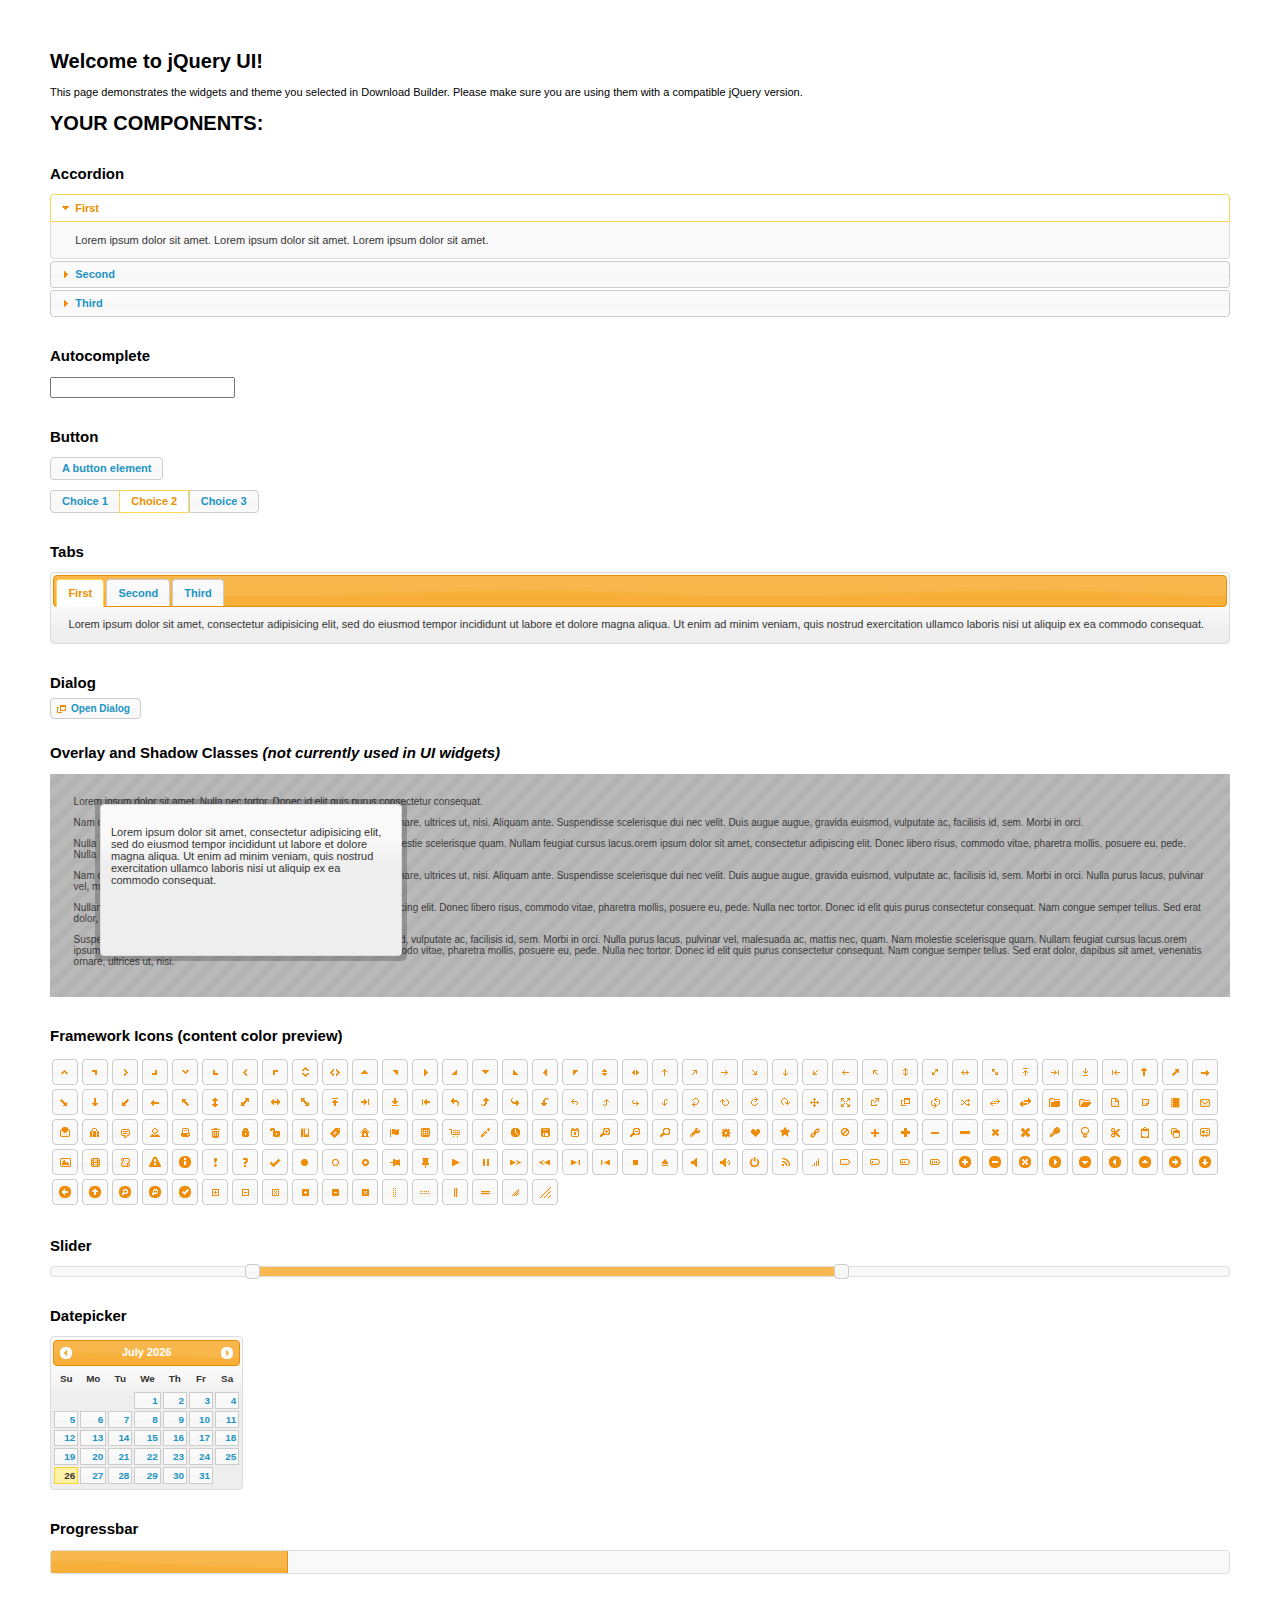
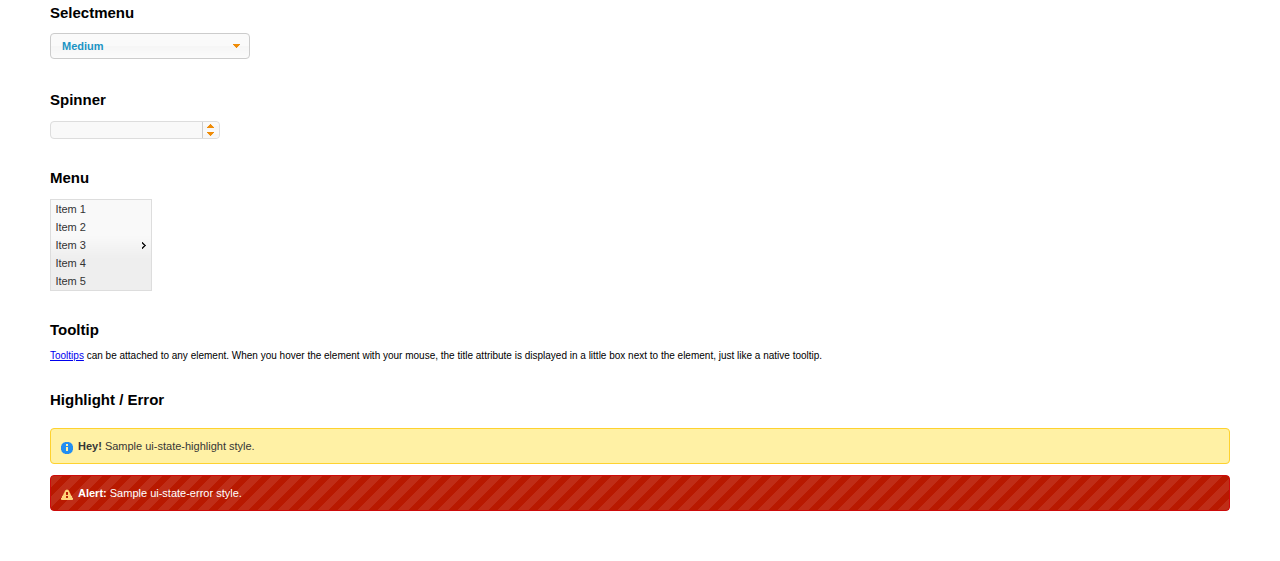
<file: Libs/jquery-ui-1.11.4/index.html>
<!doctype html>
<html lang="us">
<head>
	<meta charset="utf-8">
	<title>jQuery UI Example Page</title>
	<link href="jquery-ui.css" rel="stylesheet">
	<style>
	body{
		font: 62.5% "Trebuchet MS", sans-serif;
		margin: 50px;
	}
	.demoHeaders {
		margin-top: 2em;
	}
	#dialog-link {
		padding: .4em 1em .4em 20px;
		text-decoration: none;
		position: relative;
	}
	#dialog-link span.ui-icon {
		margin: 0 5px 0 0;
		position: absolute;
		left: .2em;
		top: 50%;
		margin-top: -8px;
	}
	#icons {
		margin: 0;
		padding: 0;
	}
	#icons li {
		margin: 2px;
		position: relative;
		padding: 4px 0;
		cursor: pointer;
		float: left;
		list-style: none;
	}
	#icons span.ui-icon {
		float: left;
		margin: 0 4px;
	}
	.fakewindowcontain .ui-widget-overlay {
		position: absolute;
	}
	select {
		width: 200px;
	}
	</style>
</head>
<body>

<h1>Welcome to jQuery UI!</h1>

<div class="ui-widget">
	<p>This page demonstrates the widgets and theme you selected in Download Builder. Please make sure you are using them with a compatible jQuery version.</p>
</div>

<h1>YOUR COMPONENTS:</h1>


<!-- Accordion -->
<h2 class="demoHeaders">Accordion</h2>
<div id="accordion">
	<h3>First</h3>
	<div>Lorem ipsum dolor sit amet. Lorem ipsum dolor sit amet. Lorem ipsum dolor sit amet.</div>
	<h3>Second</h3>
	<div>Phasellus mattis tincidunt nibh.</div>
	<h3>Third</h3>
	<div>Nam dui erat, auctor a, dignissim quis.</div>
</div>



<!-- Autocomplete -->
<h2 class="demoHeaders">Autocomplete</h2>
<div>
	<input id="autocomplete" title="type &quot;a&quot;">
</div>



<!-- Button -->
<h2 class="demoHeaders">Button</h2>
<button id="button">A button element</button>
<form style="margin-top: 1em;">
	<div id="radioset">
		<input type="radio" id="radio1" name="radio"><label for="radio1">Choice 1</label>
		<input type="radio" id="radio2" name="radio" checked="checked"><label for="radio2">Choice 2</label>
		<input type="radio" id="radio3" name="radio"><label for="radio3">Choice 3</label>
	</div>
</form>



<!-- Tabs -->
<h2 class="demoHeaders">Tabs</h2>
<div id="tabs">
	<ul>
		<li><a href="#tabs-1">First</a></li>
		<li><a href="#tabs-2">Second</a></li>
		<li><a href="#tabs-3">Third</a></li>
	</ul>
	<div id="tabs-1">Lorem ipsum dolor sit amet, consectetur adipisicing elit, sed do eiusmod tempor incididunt ut labore et dolore magna aliqua. Ut enim ad minim veniam, quis nostrud exercitation ullamco laboris nisi ut aliquip ex ea commodo consequat.</div>
	<div id="tabs-2">Phasellus mattis tincidunt nibh. Cras orci urna, blandit id, pretium vel, aliquet ornare, felis. Maecenas scelerisque sem non nisl. Fusce sed lorem in enim dictum bibendum.</div>
	<div id="tabs-3">Nam dui erat, auctor a, dignissim quis, sollicitudin eu, felis. Pellentesque nisi urna, interdum eget, sagittis et, consequat vestibulum, lacus. Mauris porttitor ullamcorper augue.</div>
</div>



<!-- Dialog NOTE: Dialog is not generated by UI in this demo so it can be visually styled in themeroller-->
<h2 class="demoHeaders">Dialog</h2>
<p><a href="#" id="dialog-link" class="ui-state-default ui-corner-all"><span class="ui-icon ui-icon-newwin"></span>Open Dialog</a></p>

<h2 class="demoHeaders">Overlay and Shadow Classes <em>(not currently used in UI widgets)</em></h2>
<div style="position: relative; width: 96%; height: 200px; padding:1% 2%; overflow:hidden;" class="fakewindowcontain">
	<p>Lorem ipsum dolor sit amet,  Nulla nec tortor. Donec id elit quis purus consectetur consequat. </p><p>Nam congue semper tellus. Sed erat dolor, dapibus sit amet, venenatis ornare, ultrices ut, nisi. Aliquam ante. Suspendisse scelerisque dui nec velit. Duis augue augue, gravida euismod, vulputate ac, facilisis id, sem. Morbi in orci. </p><p>Nulla purus lacus, pulvinar vel, malesuada ac, mattis nec, quam. Nam molestie scelerisque quam. Nullam feugiat cursus lacus.orem ipsum dolor sit amet, consectetur adipiscing elit. Donec libero risus, commodo vitae, pharetra mollis, posuere eu, pede. Nulla nec tortor. Donec id elit quis purus consectetur consequat. </p><p>Nam congue semper tellus. Sed erat dolor, dapibus sit amet, venenatis ornare, ultrices ut, nisi. Aliquam ante. Suspendisse scelerisque dui nec velit. Duis augue augue, gravida euismod, vulputate ac, facilisis id, sem. Morbi in orci. Nulla purus lacus, pulvinar vel, malesuada ac, mattis nec, quam. Nam molestie scelerisque quam. </p><p>Nullam feugiat cursus lacus.orem ipsum dolor sit amet, consectetur adipiscing elit. Donec libero risus, commodo vitae, pharetra mollis, posuere eu, pede. Nulla nec tortor. Donec id elit quis purus consectetur consequat. Nam congue semper tellus. Sed erat dolor, dapibus sit amet, venenatis ornare, ultrices ut, nisi. Aliquam ante. </p><p>Suspendisse scelerisque dui nec velit. Duis augue augue, gravida euismod, vulputate ac, facilisis id, sem. Morbi in orci. Nulla purus lacus, pulvinar vel, malesuada ac, mattis nec, quam. Nam molestie scelerisque quam. Nullam feugiat cursus lacus.orem ipsum dolor sit amet, consectetur adipiscing elit. Donec libero risus, commodo vitae, pharetra mollis, posuere eu, pede. Nulla nec tortor. Donec id elit quis purus consectetur consequat. Nam congue semper tellus. Sed erat dolor, dapibus sit amet, venenatis ornare, ultrices ut, nisi. </p>

	<!-- ui-dialog -->
	<div class="ui-overlay"><div class="ui-widget-overlay"></div><div class="ui-widget-shadow ui-corner-all" style="width: 302px; height: 152px; position: absolute; left: 50px; top: 30px;"></div></div>
	<div style="position: absolute; width: 280px; height: 130px;left: 50px; top: 30px; padding: 10px;" class="ui-widget ui-widget-content ui-corner-all">
		<div class="ui-dialog-content ui-widget-content" style="background: none; border: 0;">
			<p>Lorem ipsum dolor sit amet, consectetur adipisicing elit, sed do eiusmod tempor incididunt ut labore et dolore magna aliqua. Ut enim ad minim veniam, quis nostrud exercitation ullamco laboris nisi ut aliquip ex ea commodo consequat.</p>
		</div>
	</div>

</div>

<!-- ui-dialog -->
<div id="dialog" title="Dialog Title">
	<p>Lorem ipsum dolor sit amet, consectetur adipisicing elit, sed do eiusmod tempor incididunt ut labore et dolore magna aliqua. Ut enim ad minim veniam, quis nostrud exercitation ullamco laboris nisi ut aliquip ex ea commodo consequat.</p>
</div>



<h2 class="demoHeaders">Framework Icons (content color preview)</h2>
<ul id="icons" class="ui-widget ui-helper-clearfix">
	<li class="ui-state-default ui-corner-all" title=".ui-icon-carat-1-n"><span class="ui-icon ui-icon-carat-1-n"></span></li>
	<li class="ui-state-default ui-corner-all" title=".ui-icon-carat-1-ne"><span class="ui-icon ui-icon-carat-1-ne"></span></li>
	<li class="ui-state-default ui-corner-all" title=".ui-icon-carat-1-e"><span class="ui-icon ui-icon-carat-1-e"></span></li>
	<li class="ui-state-default ui-corner-all" title=".ui-icon-carat-1-se"><span class="ui-icon ui-icon-carat-1-se"></span></li>
	<li class="ui-state-default ui-corner-all" title=".ui-icon-carat-1-s"><span class="ui-icon ui-icon-carat-1-s"></span></li>
	<li class="ui-state-default ui-corner-all" title=".ui-icon-carat-1-sw"><span class="ui-icon ui-icon-carat-1-sw"></span></li>
	<li class="ui-state-default ui-corner-all" title=".ui-icon-carat-1-w"><span class="ui-icon ui-icon-carat-1-w"></span></li>
	<li class="ui-state-default ui-corner-all" title=".ui-icon-carat-1-nw"><span class="ui-icon ui-icon-carat-1-nw"></span></li>
	<li class="ui-state-default ui-corner-all" title=".ui-icon-carat-2-n-s"><span class="ui-icon ui-icon-carat-2-n-s"></span></li>
	<li class="ui-state-default ui-corner-all" title=".ui-icon-carat-2-e-w"><span class="ui-icon ui-icon-carat-2-e-w"></span></li>
	<li class="ui-state-default ui-corner-all" title=".ui-icon-triangle-1-n"><span class="ui-icon ui-icon-triangle-1-n"></span></li>
	<li class="ui-state-default ui-corner-all" title=".ui-icon-triangle-1-ne"><span class="ui-icon ui-icon-triangle-1-ne"></span></li>
	<li class="ui-state-default ui-corner-all" title=".ui-icon-triangle-1-e"><span class="ui-icon ui-icon-triangle-1-e"></span></li>
	<li class="ui-state-default ui-corner-all" title=".ui-icon-triangle-1-se"><span class="ui-icon ui-icon-triangle-1-se"></span></li>
	<li class="ui-state-default ui-corner-all" title=".ui-icon-triangle-1-s"><span class="ui-icon ui-icon-triangle-1-s"></span></li>
	<li class="ui-state-default ui-corner-all" title=".ui-icon-triangle-1-sw"><span class="ui-icon ui-icon-triangle-1-sw"></span></li>
	<li class="ui-state-default ui-corner-all" title=".ui-icon-triangle-1-w"><span class="ui-icon ui-icon-triangle-1-w"></span></li>
	<li class="ui-state-default ui-corner-all" title=".ui-icon-triangle-1-nw"><span class="ui-icon ui-icon-triangle-1-nw"></span></li>
	<li class="ui-state-default ui-corner-all" title=".ui-icon-triangle-2-n-s"><span class="ui-icon ui-icon-triangle-2-n-s"></span></li>
	<li class="ui-state-default ui-corner-all" title=".ui-icon-triangle-2-e-w"><span class="ui-icon ui-icon-triangle-2-e-w"></span></li>
	<li class="ui-state-default ui-corner-all" title=".ui-icon-arrow-1-n"><span class="ui-icon ui-icon-arrow-1-n"></span></li>
	<li class="ui-state-default ui-corner-all" title=".ui-icon-arrow-1-ne"><span class="ui-icon ui-icon-arrow-1-ne"></span></li>
	<li class="ui-state-default ui-corner-all" title=".ui-icon-arrow-1-e"><span class="ui-icon ui-icon-arrow-1-e"></span></li>
	<li class="ui-state-default ui-corner-all" title=".ui-icon-arrow-1-se"><span class="ui-icon ui-icon-arrow-1-se"></span></li>
	<li class="ui-state-default ui-corner-all" title=".ui-icon-arrow-1-s"><span class="ui-icon ui-icon-arrow-1-s"></span></li>
	<li class="ui-state-default ui-corner-all" title=".ui-icon-arrow-1-sw"><span class="ui-icon ui-icon-arrow-1-sw"></span></li>
	<li class="ui-state-default ui-corner-all" title=".ui-icon-arrow-1-w"><span class="ui-icon ui-icon-arrow-1-w"></span></li>
	<li class="ui-state-default ui-corner-all" title=".ui-icon-arrow-1-nw"><span class="ui-icon ui-icon-arrow-1-nw"></span></li>
	<li class="ui-state-default ui-corner-all" title=".ui-icon-arrow-2-n-s"><span class="ui-icon ui-icon-arrow-2-n-s"></span></li>
	<li class="ui-state-default ui-corner-all" title=".ui-icon-arrow-2-ne-sw"><span class="ui-icon ui-icon-arrow-2-ne-sw"></span></li>
	<li class="ui-state-default ui-corner-all" title=".ui-icon-arrow-2-e-w"><span class="ui-icon ui-icon-arrow-2-e-w"></span></li>
	<li class="ui-state-default ui-corner-all" title=".ui-icon-arrow-2-se-nw"><span class="ui-icon ui-icon-arrow-2-se-nw"></span></li>
	<li class="ui-state-default ui-corner-all" title=".ui-icon-arrowstop-1-n"><span class="ui-icon ui-icon-arrowstop-1-n"></span></li>
	<li class="ui-state-default ui-corner-all" title=".ui-icon-arrowstop-1-e"><span class="ui-icon ui-icon-arrowstop-1-e"></span></li>
	<li class="ui-state-default ui-corner-all" title=".ui-icon-arrowstop-1-s"><span class="ui-icon ui-icon-arrowstop-1-s"></span></li>
	<li class="ui-state-default ui-corner-all" title=".ui-icon-arrowstop-1-w"><span class="ui-icon ui-icon-arrowstop-1-w"></span></li>
	<li class="ui-state-default ui-corner-all" title=".ui-icon-arrowthick-1-n"><span class="ui-icon ui-icon-arrowthick-1-n"></span></li>
	<li class="ui-state-default ui-corner-all" title=".ui-icon-arrowthick-1-ne"><span class="ui-icon ui-icon-arrowthick-1-ne"></span></li>
	<li class="ui-state-default ui-corner-all" title=".ui-icon-arrowthick-1-e"><span class="ui-icon ui-icon-arrowthick-1-e"></span></li>
	<li class="ui-state-default ui-corner-all" title=".ui-icon-arrowthick-1-se"><span class="ui-icon ui-icon-arrowthick-1-se"></span></li>
	<li class="ui-state-default ui-corner-all" title=".ui-icon-arrowthick-1-s"><span class="ui-icon ui-icon-arrowthick-1-s"></span></li>
	<li class="ui-state-default ui-corner-all" title=".ui-icon-arrowthick-1-sw"><span class="ui-icon ui-icon-arrowthick-1-sw"></span></li>
	<li class="ui-state-default ui-corner-all" title=".ui-icon-arrowthick-1-w"><span class="ui-icon ui-icon-arrowthick-1-w"></span></li>
	<li class="ui-state-default ui-corner-all" title=".ui-icon-arrowthick-1-nw"><span class="ui-icon ui-icon-arrowthick-1-nw"></span></li>
	<li class="ui-state-default ui-corner-all" title=".ui-icon-arrowthick-2-n-s"><span class="ui-icon ui-icon-arrowthick-2-n-s"></span></li>
	<li class="ui-state-default ui-corner-all" title=".ui-icon-arrowthick-2-ne-sw"><span class="ui-icon ui-icon-arrowthick-2-ne-sw"></span></li>
	<li class="ui-state-default ui-corner-all" title=".ui-icon-arrowthick-2-e-w"><span class="ui-icon ui-icon-arrowthick-2-e-w"></span></li>
	<li class="ui-state-default ui-corner-all" title=".ui-icon-arrowthick-2-se-nw"><span class="ui-icon ui-icon-arrowthick-2-se-nw"></span></li>
	<li class="ui-state-default ui-corner-all" title=".ui-icon-arrowthickstop-1-n"><span class="ui-icon ui-icon-arrowthickstop-1-n"></span></li>
	<li class="ui-state-default ui-corner-all" title=".ui-icon-arrowthickstop-1-e"><span class="ui-icon ui-icon-arrowthickstop-1-e"></span></li>
	<li class="ui-state-default ui-corner-all" title=".ui-icon-arrowthickstop-1-s"><span class="ui-icon ui-icon-arrowthickstop-1-s"></span></li>
	<li class="ui-state-default ui-corner-all" title=".ui-icon-arrowthickstop-1-w"><span class="ui-icon ui-icon-arrowthickstop-1-w"></span></li>
	<li class="ui-state-default ui-corner-all" title=".ui-icon-arrowreturnthick-1-w"><span class="ui-icon ui-icon-arrowreturnthick-1-w"></span></li>
	<li class="ui-state-default ui-corner-all" title=".ui-icon-arrowreturnthick-1-n"><span class="ui-icon ui-icon-arrowreturnthick-1-n"></span></li>
	<li class="ui-state-default ui-corner-all" title=".ui-icon-arrowreturnthick-1-e"><span class="ui-icon ui-icon-arrowreturnthick-1-e"></span></li>
	<li class="ui-state-default ui-corner-all" title=".ui-icon-arrowreturnthick-1-s"><span class="ui-icon ui-icon-arrowreturnthick-1-s"></span></li>
	<li class="ui-state-default ui-corner-all" title=".ui-icon-arrowreturn-1-w"><span class="ui-icon ui-icon-arrowreturn-1-w"></span></li>
	<li class="ui-state-default ui-corner-all" title=".ui-icon-arrowreturn-1-n"><span class="ui-icon ui-icon-arrowreturn-1-n"></span></li>
	<li class="ui-state-default ui-corner-all" title=".ui-icon-arrowreturn-1-e"><span class="ui-icon ui-icon-arrowreturn-1-e"></span></li>
	<li class="ui-state-default ui-corner-all" title=".ui-icon-arrowreturn-1-s"><span class="ui-icon ui-icon-arrowreturn-1-s"></span></li>
	<li class="ui-state-default ui-corner-all" title=".ui-icon-arrowrefresh-1-w"><span class="ui-icon ui-icon-arrowrefresh-1-w"></span></li>
	<li class="ui-state-default ui-corner-all" title=".ui-icon-arrowrefresh-1-n"><span class="ui-icon ui-icon-arrowrefresh-1-n"></span></li>
	<li class="ui-state-default ui-corner-all" title=".ui-icon-arrowrefresh-1-e"><span class="ui-icon ui-icon-arrowrefresh-1-e"></span></li>
	<li class="ui-state-default ui-corner-all" title=".ui-icon-arrowrefresh-1-s"><span class="ui-icon ui-icon-arrowrefresh-1-s"></span></li>
	<li class="ui-state-default ui-corner-all" title=".ui-icon-arrow-4"><span class="ui-icon ui-icon-arrow-4"></span></li>
	<li class="ui-state-default ui-corner-all" title=".ui-icon-arrow-4-diag"><span class="ui-icon ui-icon-arrow-4-diag"></span></li>
	<li class="ui-state-default ui-corner-all" title=".ui-icon-extlink"><span class="ui-icon ui-icon-extlink"></span></li>
	<li class="ui-state-default ui-corner-all" title=".ui-icon-newwin"><span class="ui-icon ui-icon-newwin"></span></li>
	<li class="ui-state-default ui-corner-all" title=".ui-icon-refresh"><span class="ui-icon ui-icon-refresh"></span></li>
	<li class="ui-state-default ui-corner-all" title=".ui-icon-shuffle"><span class="ui-icon ui-icon-shuffle"></span></li>
	<li class="ui-state-default ui-corner-all" title=".ui-icon-transfer-e-w"><span class="ui-icon ui-icon-transfer-e-w"></span></li>
	<li class="ui-state-default ui-corner-all" title=".ui-icon-transferthick-e-w"><span class="ui-icon ui-icon-transferthick-e-w"></span></li>
	<li class="ui-state-default ui-corner-all" title=".ui-icon-folder-collapsed"><span class="ui-icon ui-icon-folder-collapsed"></span></li>
	<li class="ui-state-default ui-corner-all" title=".ui-icon-folder-open"><span class="ui-icon ui-icon-folder-open"></span></li>
	<li class="ui-state-default ui-corner-all" title=".ui-icon-document"><span class="ui-icon ui-icon-document"></span></li>
	<li class="ui-state-default ui-corner-all" title=".ui-icon-document-b"><span class="ui-icon ui-icon-document-b"></span></li>
	<li class="ui-state-default ui-corner-all" title=".ui-icon-note"><span class="ui-icon ui-icon-note"></span></li>
	<li class="ui-state-default ui-corner-all" title=".ui-icon-mail-closed"><span class="ui-icon ui-icon-mail-closed"></span></li>
	<li class="ui-state-default ui-corner-all" title=".ui-icon-mail-open"><span class="ui-icon ui-icon-mail-open"></span></li>
	<li class="ui-state-default ui-corner-all" title=".ui-icon-suitcase"><span class="ui-icon ui-icon-suitcase"></span></li>
	<li class="ui-state-default ui-corner-all" title=".ui-icon-comment"><span class="ui-icon ui-icon-comment"></span></li>
	<li class="ui-state-default ui-corner-all" title=".ui-icon-person"><span class="ui-icon ui-icon-person"></span></li>
	<li class="ui-state-default ui-corner-all" title=".ui-icon-print"><span class="ui-icon ui-icon-print"></span></li>
	<li class="ui-state-default ui-corner-all" title=".ui-icon-trash"><span class="ui-icon ui-icon-trash"></span></li>
	<li class="ui-state-default ui-corner-all" title=".ui-icon-locked"><span class="ui-icon ui-icon-locked"></span></li>
	<li class="ui-state-default ui-corner-all" title=".ui-icon-unlocked"><span class="ui-icon ui-icon-unlocked"></span></li>
	<li class="ui-state-default ui-corner-all" title=".ui-icon-bookmark"><span class="ui-icon ui-icon-bookmark"></span></li>
	<li class="ui-state-default ui-corner-all" title=".ui-icon-tag"><span class="ui-icon ui-icon-tag"></span></li>
	<li class="ui-state-default ui-corner-all" title=".ui-icon-home"><span class="ui-icon ui-icon-home"></span></li>
	<li class="ui-state-default ui-corner-all" title=".ui-icon-flag"><span class="ui-icon ui-icon-flag"></span></li>
	<li class="ui-state-default ui-corner-all" title=".ui-icon-calculator"><span class="ui-icon ui-icon-calculator"></span></li>
	<li class="ui-state-default ui-corner-all" title=".ui-icon-cart"><span class="ui-icon ui-icon-cart"></span></li>
	<li class="ui-state-default ui-corner-all" title=".ui-icon-pencil"><span class="ui-icon ui-icon-pencil"></span></li>
	<li class="ui-state-default ui-corner-all" title=".ui-icon-clock"><span class="ui-icon ui-icon-clock"></span></li>
	<li class="ui-state-default ui-corner-all" title=".ui-icon-disk"><span class="ui-icon ui-icon-disk"></span></li>
	<li class="ui-state-default ui-corner-all" title=".ui-icon-calendar"><span class="ui-icon ui-icon-calendar"></span></li>
	<li class="ui-state-default ui-corner-all" title=".ui-icon-zoomin"><span class="ui-icon ui-icon-zoomin"></span></li>
	<li class="ui-state-default ui-corner-all" title=".ui-icon-zoomout"><span class="ui-icon ui-icon-zoomout"></span></li>
	<li class="ui-state-default ui-corner-all" title=".ui-icon-search"><span class="ui-icon ui-icon-search"></span></li>
	<li class="ui-state-default ui-corner-all" title=".ui-icon-wrench"><span class="ui-icon ui-icon-wrench"></span></li>
	<li class="ui-state-default ui-corner-all" title=".ui-icon-gear"><span class="ui-icon ui-icon-gear"></span></li>
	<li class="ui-state-default ui-corner-all" title=".ui-icon-heart"><span class="ui-icon ui-icon-heart"></span></li>
	<li class="ui-state-default ui-corner-all" title=".ui-icon-star"><span class="ui-icon ui-icon-star"></span></li>
	<li class="ui-state-default ui-corner-all" title=".ui-icon-link"><span class="ui-icon ui-icon-link"></span></li>
	<li class="ui-state-default ui-corner-all" title=".ui-icon-cancel"><span class="ui-icon ui-icon-cancel"></span></li>
	<li class="ui-state-default ui-corner-all" title=".ui-icon-plus"><span class="ui-icon ui-icon-plus"></span></li>
	<li class="ui-state-default ui-corner-all" title=".ui-icon-plusthick"><span class="ui-icon ui-icon-plusthick"></span></li>
	<li class="ui-state-default ui-corner-all" title=".ui-icon-minus"><span class="ui-icon ui-icon-minus"></span></li>
	<li class="ui-state-default ui-corner-all" title=".ui-icon-minusthick"><span class="ui-icon ui-icon-minusthick"></span></li>
	<li class="ui-state-default ui-corner-all" title=".ui-icon-close"><span class="ui-icon ui-icon-close"></span></li>
	<li class="ui-state-default ui-corner-all" title=".ui-icon-closethick"><span class="ui-icon ui-icon-closethick"></span></li>
	<li class="ui-state-default ui-corner-all" title=".ui-icon-key"><span class="ui-icon ui-icon-key"></span></li>
	<li class="ui-state-default ui-corner-all" title=".ui-icon-lightbulb"><span class="ui-icon ui-icon-lightbulb"></span></li>
	<li class="ui-state-default ui-corner-all" title=".ui-icon-scissors"><span class="ui-icon ui-icon-scissors"></span></li>
	<li class="ui-state-default ui-corner-all" title=".ui-icon-clipboard"><span class="ui-icon ui-icon-clipboard"></span></li>
	<li class="ui-state-default ui-corner-all" title=".ui-icon-copy"><span class="ui-icon ui-icon-copy"></span></li>
	<li class="ui-state-default ui-corner-all" title=".ui-icon-contact"><span class="ui-icon ui-icon-contact"></span></li>
	<li class="ui-state-default ui-corner-all" title=".ui-icon-image"><span class="ui-icon ui-icon-image"></span></li>
	<li class="ui-state-default ui-corner-all" title=".ui-icon-video"><span class="ui-icon ui-icon-video"></span></li>
	<li class="ui-state-default ui-corner-all" title=".ui-icon-script"><span class="ui-icon ui-icon-script"></span></li>
	<li class="ui-state-default ui-corner-all" title=".ui-icon-alert"><span class="ui-icon ui-icon-alert"></span></li>
	<li class="ui-state-default ui-corner-all" title=".ui-icon-info"><span class="ui-icon ui-icon-info"></span></li>
	<li class="ui-state-default ui-corner-all" title=".ui-icon-notice"><span class="ui-icon ui-icon-notice"></span></li>
	<li class="ui-state-default ui-corner-all" title=".ui-icon-help"><span class="ui-icon ui-icon-help"></span></li>
	<li class="ui-state-default ui-corner-all" title=".ui-icon-check"><span class="ui-icon ui-icon-check"></span></li>
	<li class="ui-state-default ui-corner-all" title=".ui-icon-bullet"><span class="ui-icon ui-icon-bullet"></span></li>
	<li class="ui-state-default ui-corner-all" title=".ui-icon-radio-off"><span class="ui-icon ui-icon-radio-off"></span></li>
	<li class="ui-state-default ui-corner-all" title=".ui-icon-radio-on"><span class="ui-icon ui-icon-radio-on"></span></li>
	<li class="ui-state-default ui-corner-all" title=".ui-icon-pin-w"><span class="ui-icon ui-icon-pin-w"></span></li>
	<li class="ui-state-default ui-corner-all" title=".ui-icon-pin-s"><span class="ui-icon ui-icon-pin-s"></span></li>
	<li class="ui-state-default ui-corner-all" title=".ui-icon-play"><span class="ui-icon ui-icon-play"></span></li>
	<li class="ui-state-default ui-corner-all" title=".ui-icon-pause"><span class="ui-icon ui-icon-pause"></span></li>
	<li class="ui-state-default ui-corner-all" title=".ui-icon-seek-next"><span class="ui-icon ui-icon-seek-next"></span></li>
	<li class="ui-state-default ui-corner-all" title=".ui-icon-seek-prev"><span class="ui-icon ui-icon-seek-prev"></span></li>
	<li class="ui-state-default ui-corner-all" title=".ui-icon-seek-end"><span class="ui-icon ui-icon-seek-end"></span></li>
	<li class="ui-state-default ui-corner-all" title=".ui-icon-seek-first"><span class="ui-icon ui-icon-seek-first"></span></li>
	<li class="ui-state-default ui-corner-all" title=".ui-icon-stop"><span class="ui-icon ui-icon-stop"></span></li>
	<li class="ui-state-default ui-corner-all" title=".ui-icon-eject"><span class="ui-icon ui-icon-eject"></span></li>
	<li class="ui-state-default ui-corner-all" title=".ui-icon-volume-off"><span class="ui-icon ui-icon-volume-off"></span></li>
	<li class="ui-state-default ui-corner-all" title=".ui-icon-volume-on"><span class="ui-icon ui-icon-volume-on"></span></li>
	<li class="ui-state-default ui-corner-all" title=".ui-icon-power"><span class="ui-icon ui-icon-power"></span></li>
	<li class="ui-state-default ui-corner-all" title=".ui-icon-signal-diag"><span class="ui-icon ui-icon-signal-diag"></span></li>
	<li class="ui-state-default ui-corner-all" title=".ui-icon-signal"><span class="ui-icon ui-icon-signal"></span></li>
	<li class="ui-state-default ui-corner-all" title=".ui-icon-battery-0"><span class="ui-icon ui-icon-battery-0"></span></li>
	<li class="ui-state-default ui-corner-all" title=".ui-icon-battery-1"><span class="ui-icon ui-icon-battery-1"></span></li>
	<li class="ui-state-default ui-corner-all" title=".ui-icon-battery-2"><span class="ui-icon ui-icon-battery-2"></span></li>
	<li class="ui-state-default ui-corner-all" title=".ui-icon-battery-3"><span class="ui-icon ui-icon-battery-3"></span></li>
	<li class="ui-state-default ui-corner-all" title=".ui-icon-circle-plus"><span class="ui-icon ui-icon-circle-plus"></span></li>
	<li class="ui-state-default ui-corner-all" title=".ui-icon-circle-minus"><span class="ui-icon ui-icon-circle-minus"></span></li>
	<li class="ui-state-default ui-corner-all" title=".ui-icon-circle-close"><span class="ui-icon ui-icon-circle-close"></span></li>
	<li class="ui-state-default ui-corner-all" title=".ui-icon-circle-triangle-e"><span class="ui-icon ui-icon-circle-triangle-e"></span></li>
	<li class="ui-state-default ui-corner-all" title=".ui-icon-circle-triangle-s"><span class="ui-icon ui-icon-circle-triangle-s"></span></li>
	<li class="ui-state-default ui-corner-all" title=".ui-icon-circle-triangle-w"><span class="ui-icon ui-icon-circle-triangle-w"></span></li>
	<li class="ui-state-default ui-corner-all" title=".ui-icon-circle-triangle-n"><span class="ui-icon ui-icon-circle-triangle-n"></span></li>
	<li class="ui-state-default ui-corner-all" title=".ui-icon-circle-arrow-e"><span class="ui-icon ui-icon-circle-arrow-e"></span></li>
	<li class="ui-state-default ui-corner-all" title=".ui-icon-circle-arrow-s"><span class="ui-icon ui-icon-circle-arrow-s"></span></li>
	<li class="ui-state-default ui-corner-all" title=".ui-icon-circle-arrow-w"><span class="ui-icon ui-icon-circle-arrow-w"></span></li>
	<li class="ui-state-default ui-corner-all" title=".ui-icon-circle-arrow-n"><span class="ui-icon ui-icon-circle-arrow-n"></span></li>
	<li class="ui-state-default ui-corner-all" title=".ui-icon-circle-zoomin"><span class="ui-icon ui-icon-circle-zoomin"></span></li>
	<li class="ui-state-default ui-corner-all" title=".ui-icon-circle-zoomout"><span class="ui-icon ui-icon-circle-zoomout"></span></li>
	<li class="ui-state-default ui-corner-all" title=".ui-icon-circle-check"><span class="ui-icon ui-icon-circle-check"></span></li>
	<li class="ui-state-default ui-corner-all" title=".ui-icon-circlesmall-plus"><span class="ui-icon ui-icon-circlesmall-plus"></span></li>
	<li class="ui-state-default ui-corner-all" title=".ui-icon-circlesmall-minus"><span class="ui-icon ui-icon-circlesmall-minus"></span></li>
	<li class="ui-state-default ui-corner-all" title=".ui-icon-circlesmall-close"><span class="ui-icon ui-icon-circlesmall-close"></span></li>
	<li class="ui-state-default ui-corner-all" title=".ui-icon-squaresmall-plus"><span class="ui-icon ui-icon-squaresmall-plus"></span></li>
	<li class="ui-state-default ui-corner-all" title=".ui-icon-squaresmall-minus"><span class="ui-icon ui-icon-squaresmall-minus"></span></li>
	<li class="ui-state-default ui-corner-all" title=".ui-icon-squaresmall-close"><span class="ui-icon ui-icon-squaresmall-close"></span></li>
	<li class="ui-state-default ui-corner-all" title=".ui-icon-grip-dotted-vertical"><span class="ui-icon ui-icon-grip-dotted-vertical"></span></li>
	<li class="ui-state-default ui-corner-all" title=".ui-icon-grip-dotted-horizontal"><span class="ui-icon ui-icon-grip-dotted-horizontal"></span></li>
	<li class="ui-state-default ui-corner-all" title=".ui-icon-grip-solid-vertical"><span class="ui-icon ui-icon-grip-solid-vertical"></span></li>
	<li class="ui-state-default ui-corner-all" title=".ui-icon-grip-solid-horizontal"><span class="ui-icon ui-icon-grip-solid-horizontal"></span></li>
	<li class="ui-state-default ui-corner-all" title=".ui-icon-gripsmall-diagonal-se"><span class="ui-icon ui-icon-gripsmall-diagonal-se"></span></li>
	<li class="ui-state-default ui-corner-all" title=".ui-icon-grip-diagonal-se"><span class="ui-icon ui-icon-grip-diagonal-se"></span></li>
</ul>


<!-- Slider -->
<h2 class="demoHeaders">Slider</h2>
<div id="slider"></div>



<!-- Datepicker -->
<h2 class="demoHeaders">Datepicker</h2>
<div id="datepicker"></div>



<!-- Progressbar -->
<h2 class="demoHeaders">Progressbar</h2>
<div id="progressbar"></div>



<!-- Progressbar -->
<h2 class="demoHeaders">Selectmenu</h2>
<select id="selectmenu">
	<option>Slower</option>
	<option>Slow</option>
	<option selected="selected">Medium</option>
	<option>Fast</option>
	<option>Faster</option>
</select>



<!-- Spinner -->
<h2 class="demoHeaders">Spinner</h2>
<input id="spinner">



<!-- Menu -->
<h2 class="demoHeaders">Menu</h2>
<ul style="width:100px;" id="menu">
	<li>Item 1</li>
	<li>Item 2</li>
	<li>Item 3
		<ul>
			<li>Item 3-1</li>
			<li>Item 3-2</li>
			<li>Item 3-3</li>
			<li>Item 3-4</li>
			<li>Item 3-5</li>
		</ul>
	</li>
	<li>Item 4</li>
	<li>Item 5</li>
</ul>



<!-- Tooltip -->
<h2 class="demoHeaders">Tooltip</h2>
<p id="tooltip">
	<a href="#" title="That&apos;s what this widget is">Tooltips</a> can be attached to any element. When you hover
the element with your mouse, the title attribute is displayed in a little box next to the element, just like a native tooltip.
</p>


<!-- Highlight / Error -->
<h2 class="demoHeaders">Highlight / Error</h2>
<div class="ui-widget">
	<div class="ui-state-highlight ui-corner-all" style="margin-top: 20px; padding: 0 .7em;">
		<p><span class="ui-icon ui-icon-info" style="float: left; margin-right: .3em;"></span>
		<strong>Hey!</strong> Sample ui-state-highlight style.</p>
	</div>
</div>
<br>
<div class="ui-widget">
	<div class="ui-state-error ui-corner-all" style="padding: 0 .7em;">
		<p><span class="ui-icon ui-icon-alert" style="float: left; margin-right: .3em;"></span>
		<strong>Alert:</strong> Sample ui-state-error style.</p>
	</div>
</div>

<script src="external/jquery/jquery.js"></script>
<script src="jquery-ui.js"></script>
<script>

$( "#accordion" ).accordion();



var availableTags = [
	"ActionScript",
	"AppleScript",
	"Asp",
	"BASIC",
	"C",
	"C++",
	"Clojure",
	"COBOL",
	"ColdFusion",
	"Erlang",
	"Fortran",
	"Groovy",
	"Haskell",
	"Java",
	"JavaScript",
	"Lisp",
	"Perl",
	"PHP",
	"Python",
	"Ruby",
	"Scala",
	"Scheme"
];
$( "#autocomplete" ).autocomplete({
	source: availableTags
});



$( "#button" ).button();
$( "#radioset" ).buttonset();



$( "#tabs" ).tabs();



$( "#dialog" ).dialog({
	autoOpen: false,
	width: 400,
	buttons: [
		{
			text: "Ok",
			click: function() {
				$( this ).dialog( "close" );
			}
		},
		{
			text: "Cancel",
			click: function() {
				$( this ).dialog( "close" );
			}
		}
	]
});

// Link to open the dialog
$( "#dialog-link" ).click(function( event ) {
	$( "#dialog" ).dialog( "open" );
	event.preventDefault();
});



$( "#datepicker" ).datepicker({
	inline: true
});



$( "#slider" ).slider({
	range: true,
	values: [ 17, 67 ]
});



$( "#progressbar" ).progressbar({
	value: 20
});



$( "#spinner" ).spinner();



$( "#menu" ).menu();



$( "#tooltip" ).tooltip();



$( "#selectmenu" ).selectmenu();


// Hover states on the static widgets
$( "#dialog-link, #icons li" ).hover(
	function() {
		$( this ).addClass( "ui-state-hover" );
	},
	function() {
		$( this ).removeClass( "ui-state-hover" );
	}
);
</script>
</body>
</html>
</file>
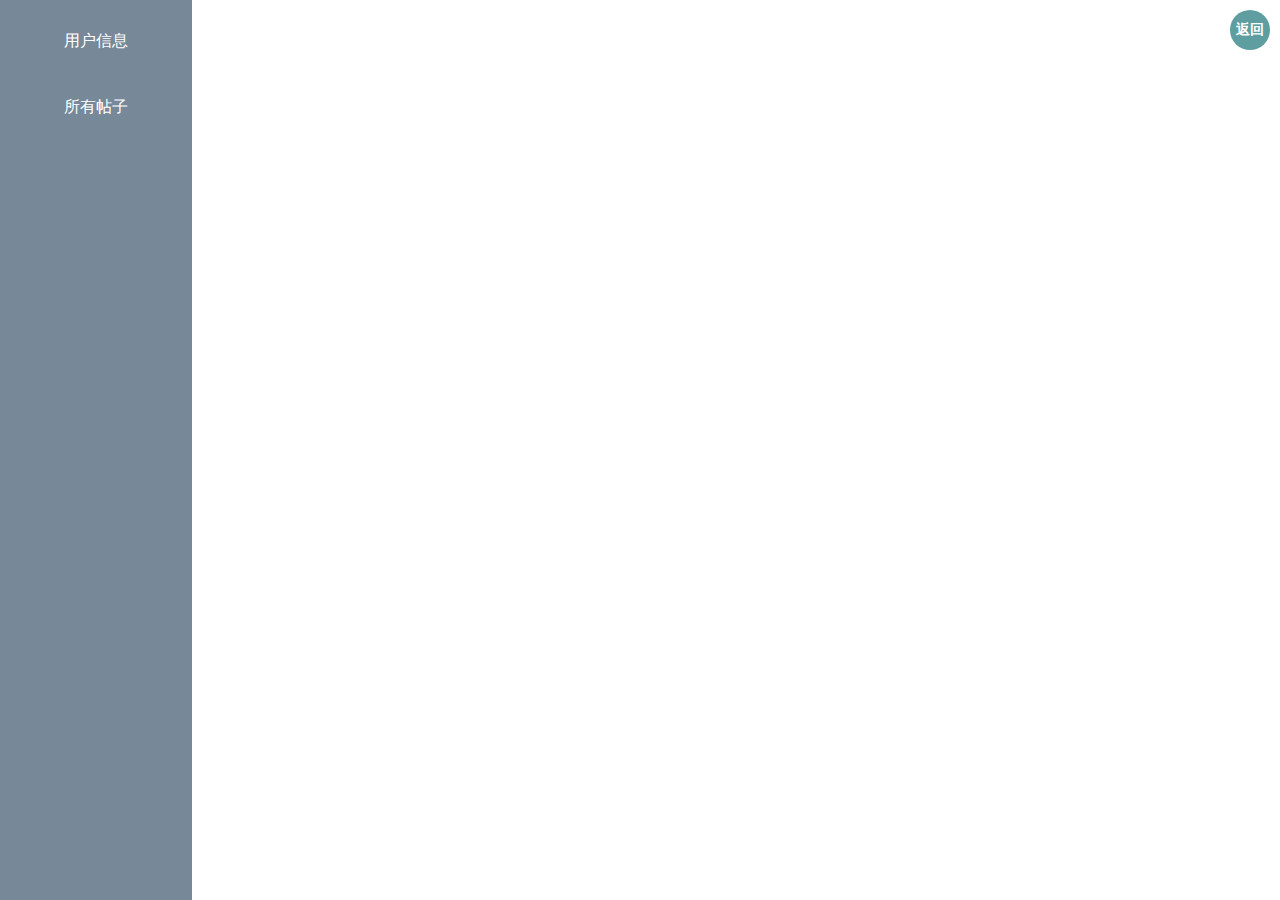
<file: charge.htm>
﻿<!DOCTYPE html>
<html>
<head>
    <meta name="viewport" content="width=device-width, initial-scale=1.0, maximum-scale=1.0, user-scalable=0" />
    <meta http-equiv="Content-Type" content="text/html; charset=utf-8" />
    <meta http-equiv="X-UA-Compatible" content="IE=Edge,chrome=1" />
    <link rel="shortcut icon" href="#" />
    <!--<link rel="stylesheet" href="Libs/bootstrap/bootstrap.min.css" type="text/css" />-->
    <script src="Libs/jquery-1.11.2.min.js" type="text/javascript"></script>
    <title>管理员界面</title>
    <style type="text/css">
        #cha_title {
            position: absolute;
            top: 0;
            left: 0;
            width: 15%;
            height: 100%;
            background-color: #778899;
            color: white;
            font-size: 16px;
        }
            #cha_title p {
                width: 100%;
                height: 50px;
                text-align: center;
                line-height: 50px;
            }
                #cha_title p:hover {
                    background-color: #ADD8E6;
                }
        #cha_return {
            position: absolute;
            width: 40px;
            height: 40px;
            top: 10px;
            right: 10px;
            border-radius: 20px;
            color: white;
            font-size: 14px;
            text-align: center;
            line-height: 40px;
            background-color: #5F9EA0;
        }
            #cha_return:hover {
                background-color: #3C7B6E;
            }
        #chargeall {
            position: absolute;
            top: 10%;
            right: 0;
            width: 83%;
            height: 90%;
            padding-left: 1%;
            padding-right: 1%;
        }

        .cha_table th {
            line-height: 30px;
            font-size: 16px;
            border-bottom: 1px solid grey;
            border-top: 1px solid grey;
            text-align: center;
        }
        .cha_table td {
            line-height: 30px;
            font-size: 14px;
            border-bottom: 1px solid lightgrey;
        }

        /*以下是一些重复的东西*/
        #zhezhao {
            position: absolute;
            background-color: black;
            border-radius: 10px;
            opacity: 0.3;
            width: 100%;
            height: 100%;
            top: 0;
            left: 0;
            z-index: 10;
        }
        #detail {
            font-size: 14px;
            position: absolute;
            width: 50%;
            height: 50%;
            top: 25%;
            left: 25%;
            border-radius: 5px;
            background-color: white;
            border: 1.5px solid black;
            padding-left: 10px;
            padding-right: 10px;
            box-shadow: 0 0 10px rgba(0,0,0,0.25);
        }
        #detail_close {
            text-decoration: none;
            position: absolute;
            top: 2px;
            right: 12px;
            cursor: pointer;
        }
            #detail_close:after {
                content: "✖";
            }
        #detail_hr hr {
            border: double;
        }
        #detail_reply_hr hr {
            border: 0.5px dotted grey;
        }
        .ftbutton {
            position: absolute;
            font-size: 16px;
            text-align: center;
            color: white;
            background-color: grey;
            border-radius: 3px;
            padding: 5px;
        }
            .ftbutton:hover {
                background-color: #333333;
            }
        .delete {
            position: absolute;
            font-size: 16px;
            padding: 0px;
            background-color: #fcfcfc;
            border: 1.5px solid black;
            border-radius: 3px;
            width: 70%;
            height: 30%;
            left: 15%;
            top: 35%;
            z-index: 15;
        }
        #deletetext3 {
            margin-top: 40px;
            margin-left: 70px;
        }
        #delete_success3 {
            width: 100px;
            left: 70px;
            bottom: 40px;
        }
        #delete_failure3 {
            width: 100px;
            right: 70px;
            bottom: 40px;
        }
    </style>
    <script type="text/javascript">
        function cha_init() {
            tousers();
        }
        function ToReturn() {
            location.href = "luntan.htm";
        }
        function tousers() {
            document.getElementById("users").style.display = "";
            document.getElementById("luntans").style.display = "none";
            //document.getElementById("replies").style.display = "none";
            refresh_users();
        }
        function toluntans() {
            document.getElementById("users").style.display = "none";
            document.getElementById("luntans").style.display = "";
            //document.getElementById("replies").style.display = "none";
            refresh_luntans();
        }
        function toreplies() {
            document.getElementById("users").style.display = "none";
            document.getElementById("luntans").style.display = "none";
            document.getElementById("replies").style.display = "";
            refresh_replies();
        }
        var userResInfoArray = new Array();
        var luntanResInfoArray = new Array();
        var replyResInfoArray = new Array();
        var showReplyInfo = new Array();
        function refresh_users() {
            allUserArray();
            $("table").remove(".cha_table");//去掉原来论坛内容
            var text = '<table class="cha_table" style="width:100%;"><tr>'
                + '<th style="width:20%;">昵称</th>'
                + '<th style="width:10%;">性别</th>'
                + '<th style="width:20%;">手机号</th>'
                + '<th style="width:20%;">注册时间</th>'
                + '<th style="width:10%;">身份</th>'
                + '<th style="width:10%;"></th>'
                + '<th style="width:10%;"></th></tr > ';
            for (var i = userResInfoArray.length - 1; i >= 0; i--) {
                text = text + '<tr><td style="width:20%;">' + userResInfoArray[i].Name + '</td>'
                    + '<td style="width:10%;">' + userResInfoArray[i].Gender + '</td>'
                    + '<td style="width:20%;">' + userResInfoArray[i].PhoneNumber + '</td>'
                    + '<td style="width:20%;">' + userResInfoArray[i].Time + '</td>'
                    + '<td style="width:10%;">' + userResInfoArray[i].Identity + '</td>';
                if (userResInfoArray[i].Identity == "用户") {
                    text = text + '<td style="color:blue;width:10%;" onclick="ToFrozen(' + i + ')">冻结账户</td>'
                        + '<td style="color:blue;width:10%;" onclick="ToCharge(' + i + ')">升为管理</td></tr>';
                } else if (userResInfoArray[i].Identity == "管理员") {
                    text = text + '<td style="color:blue;width:10%;" onclick="ToFrozen(' + i + ')">冻结账户</td>'
                        + '<td style="color:blue;width:10%;" onclick="ToUser(' + i + ')">解除管理</td></tr>';
                } else {
                    text = text + '<td style="color:blue;width:10%;" onclick="ToUser(' + i + ')">解除冻结</td>'
                        + '<td style="color:blue;width:10%;" onclick="ToCharge(' + i + ')">升为管理</td></tr>';
                }
                    
            }
            text = text + '</table>';
            $("#users_table").append(text);
        }
        function refresh_luntans() {
            allLuntanArray();
            $("table").remove(".cha_table");//去掉原来论坛内容
            var text = '<table class="cha_table" style="width:100%;"><tr>'
                + '<th style="width:20%;">帖子作者</th>'
                + '<th style="width:50%;">帖子主题</th>'
                + '<th style="width:20%;">发表时间</th>'
                + '<th style="width:5%;"></th><th style="width:5%;"></th></tr> ';
            for (var i = luntanResInfoArray.length - 1; i >= 0; i--) {
                text = text + '<tr><td style="width:20%;">' + luntanResInfoArray[i].Author + '</td>'
                    + '<td style="width:50%;">' + luntanResInfoArray[i].Theme + '</td>'
                    + '<td style="width:20%;">' + luntanResInfoArray[i].Time + '</td>'
                    + '<td style="color:blue;width:5%;" onclick="reply_detail4(' + i + ')">查看</td>'
                    + '<td style="color:blue;width:5%;" onclick="reply_delete3(' + i + ')">删除</td></tr>';
            }
            text = text + '</table>';
            $("#luntans_table").append(text);

        }
        function refresh_replies() {
            //allReplyArray();
        }
        function allUserArray() {
            var urlStr = encodeURI("Handler.ashx?method=alluserrep&oper=''&" + Math.random());
            $.ajax({
                type: "get",
                contentType: "application/json",
                url: urlStr,
                async: false,
                success: showUserInfo
            });
        }
        function showUserInfo(data) {
            if (userResInfoArray != null) {
                userResInfoArray = new Array();
            }
            userResInfoArray = eval('(' + data + ')');
        }
        function allLuntanArray() {
            var urlStr = encodeURI("Handler.ashx?method=luntan&oper=''&help=是&ask=是&disc=是&oth=是&" + Math.random());
            $.ajax({
                type: "get",
                contentType: "application/json",
                url: urlStr,
                async: false,
                success: showLuntanInfo
            });
        }
        function showLuntanInfo(data) {
            if (luntanResInfoArray != null) {
                luntanResInfoArray = new Array();
            }
            luntanResInfoArray = eval('(' + data + ')');
        }
        function ToFrozen(i) {
            var identity = "冻结中";
            var phonenumber = userResInfoArray[i].PhoneNumber;
            var name = userResInfoArray[i].Name;
            var registertime = userResInfoArray[i].TimeString;
            var urlStr = encodeURI("Handler.ashx?method=updateuseride&id=" + identity + "&pn=" + phonenumber + "&na=" + name + "&ti=" + registertime + "&" + Math.random());
            $.ajax({
                type: "get",
                contentType: "application/json",
                url: urlStr,
                async: false,
            });
            alert("冻结成功！");
            refresh_users();
        }
        function ToUser(i) {
            var identity = "用户";
            var phonenumber = userResInfoArray[i].PhoneNumber;
            var name = userResInfoArray[i].Name;
            var registertime = userResInfoArray[i].TimeString;
            var urlStr = encodeURI("Handler.ashx?method=updateuseride&id=" + identity + "&pn=" + phonenumber + "&na=" + name + "&ti=" + registertime + "&" + Math.random());
            $.ajax({
                type: "get",
                contentType: "application/json",
                url: urlStr,
                async: false,
            });
            alert("解除成功！");
            refresh_users();
        }
        function ToCharge(i) {
            var identity = "管理员";
            var phonenumber = userResInfoArray[i].PhoneNumber;
            var name = userResInfoArray[i].Name;
            var registertime = userResInfoArray[i].TimeString;
            var urlStr = encodeURI("Handler.ashx?method=updateuseride&id=" + identity + "&pn=" + phonenumber + "&na=" + name + "&ti=" + registertime + "&" + Math.random());
            $.ajax({
                type: "get",
                contentType: "application/json",
                url: urlStr,
                async: false,
            });
            alert("升级成功！");
            refresh_users();
        }
        function reply_detail4(i) {
            document.getElementById('detail').style.display = '';
            document.getElementById('de_title').innerHTML = "<b>" + luntanResInfoArray[i].Theme + "</b>";
            document.getElementById('de_author').innerHTML = luntanResInfoArray[i].Author;
            document.getElementById('de_contact').innerHTML = "联系方式：" + luntanResInfoArray[i].Contact;
            document.getElementById('de_time').innerHTML = "发表时间：" + luntanResInfoArray[i].Time;
            document.getElementById('de_content').innerHTML = luntanResInfoArray[i].Content;
            var uptheme = luntanResInfoArray[i].Theme;
            var upauthor = luntanResInfoArray[i].Author;
            var uptime = luntanResInfoArray[i].Time;
            replyResInfoArray = new Array();
            allReplyArray(uptheme, upauthor, uptime);
            document.getElementById('de_reply').innerHTML = "<b>回复：</b><br/><br/>";
            var text = "";
            for (var j = 0; j < replyResInfoArray.length; j++) {
                text = text + "<div><p style='display:inline;'>" + replyResInfoArray[j].ReAuthor + "：</p>"
                    + "<p style='display:inline;float:right;line-height:0px;padding-right:15px;'>" + replyResInfoArray[j].ReTime + "</p>"
                    + "<p style='padding-left:20px;'>" + replyResInfoArray[j].ReContent + "</p></div><div id='detail_reply_hr'><hr/></div>";
            }
            if (replyResInfoArray.length == 0) {
                text = text + "暂时没有人回复哦~";
            }
            $("#de_reply").append(text);
            //updateLunTanclick(luntanResInfoArray[i].Click_Number + 1, luntanResInfoArray[i].Theme, luntanResInfoArray[i].Author, luntanResInfoArray[i].Time);
        }
        function detailclose() {
            document.getElementById('detail').style.display = 'none';
        }
        function allReplyArray(uptheme, upauthor, uptime) {
            var urlStr = encodeURI("Handler.ashx?method=reply&uth=" + uptheme + "&ua=" + upauthor + "&uti=" + uptime + "&" + Math.random());
            $.ajax({
                type: "get",
                contentType: "application/json",
                url: urlStr,
                async: false,
                success: showReplyInfo4
            });
        }
        function showReplyInfo4(data) {
            if (replyResInfoArray != null) {
                replyResInfoArray = new Array();
            }
            replyResInfoArray = eval('(' + data + ')');
        }
        var delete_i3;
        function reply_delete3(i) {
            delete_i3 = i;
            document.getElementById("zhezhao").style.display = "";
            document.getElementById("delete3").style.display = "";
        }
        function delete_success3() {
            var theme = luntanResInfoArray[delete_i3].Theme;
            var author = luntanResInfoArray[delete_i3].Author;
            var time = luntanResInfoArray[delete_i3].Time;
            luntanDelete3(theme, author, time);
            luntanDeleteReply3(theme, author, time);
            alert("删除成功！");
            document.getElementById("zhezhao").style.display = "none";
            document.getElementById("delete3").style.display = "none";
            refresh_luntans();
        }
        function delete_failure3() {
            document.getElementById("zhezhao").style.display = "none";
            document.getElementById("delete3").style.display = "none";
        }
        function luntanDelete3(theme, author, time) {
            var urlStr = encodeURI("Handler.ashx?method=luntandelete&th=" + theme + "&a=" + author + "&ti=" + time + "&" + Math.random());
            $.ajax({
                type: "get",
                contentType: "application/json",
                url: urlStr,
                async: false,
            });
        }
        function luntanDeleteReply3(theme, author, time) {
            var urlStr = encodeURI("Handler.ashx?method=luntandeletereply&th=" + theme + "&a=" + author + "&ti=" + time + "&" + Math.random());
            $.ajax({
                type: "get",
                contentType: "application/json",
                url: urlStr,
                async: false,
            });
        }
    </script>
</head>
<body onload="cha_init()">
    <div id="cha_title">
        <p id="tousers" onclick="tousers()">用户信息</p>
        <p id="toluntans" onclick="toluntans()">所有帖子</p>
        <!--<p id="toreplies" onclick="toreplies()">所有评论</p>-->
    </div>
    <div id="cha_return" onclick="ToReturn()"><b>返回</b></div>
    <div id="chargeall">
        <div id="users" style="display:block;">
            <div id="users_table"></div>
        </div>
        <div id="luntans" style="display:none;">
            <div id="luntans_table"></div>
        </div>
        <!--<div id="replies" style="display:none;">
            <div id="replies_table"></div>
        </div>-->
    </div>
    <div id="detail" style="display: none;">
        <div id="detail_close" onclick="detailclose()"></div>
        <div style="font-size:16px;text-align:center;height:20px;">
            <p id="de_title" style="line-height:15px;"></p>
        </div>
        <div id="detail_hr"><hr /></div>
        <div style="width: 28%; height: 75%; left: 0; border-right: 1.5px solid #bbbbbb; padding: 5px;">
            <p id="de_author" style="font-size:18px;font-weight:bold;"></p>
            <p id="de_contact"></p>
            <p id="de_time"></p>
        </div>
        <div style="position: absolute; top: 20%; width: 65%; height: 75%; right: 0; padding: 5px; overflow-y: auto;">
            <p id="de_content"></p><hr />
            <div id="de_reply"></div>
        </div>
    </div>
    <div id="delete3" class="delete" style="display:none">
        <div id="deletetext3"><p>是否确认删除。</p></div>
        <div id="delete_success3" class="ftbutton" onclick="delete_success3()">确认删除</div>
        <div id="delete_failure3" class="ftbutton" onclick="delete_failure3()">我点错了</div>
    </div>
    <div id="zhezhao" style="display:none"></div>
</body>
</html>
</file>
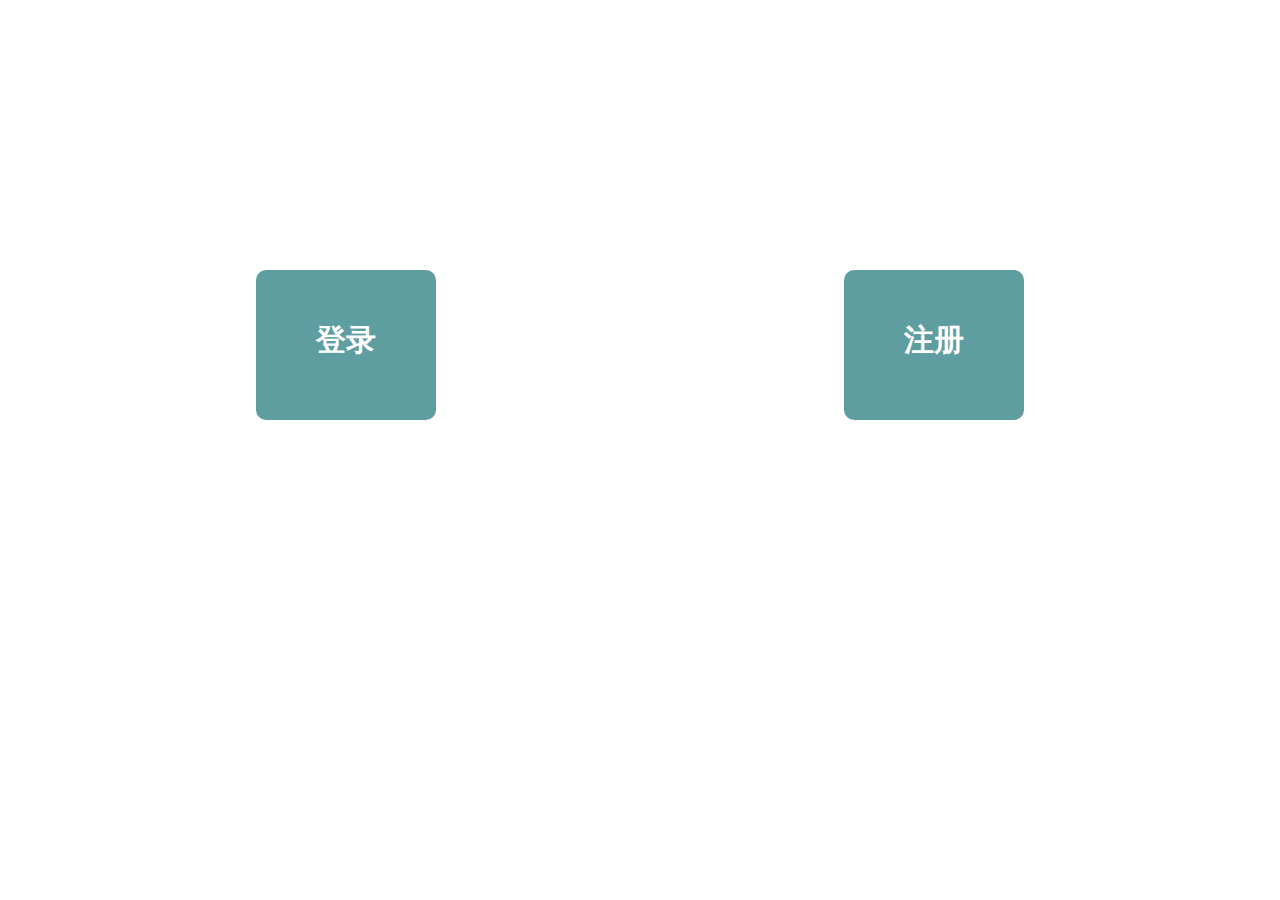
<file: initial.htm>
﻿<!DOCTYPE html PUBLIC "-//W3C//DTD XHTML 1.0 Transitional//EN" "http://www.w3.org/TR/xhtml1/DTD/xhtml1-transitional.dtd">

<html xmlns="http://www.w3.org/1999/xhtml">
<head>
    <meta name="viewport" content="width=device-width, initial-scale=1.0, maximum-scale=1.0, user-scalable=0" />
    <meta http-equiv="Content-Type" content="text/html; charset=utf-8" />
    <meta http-equiv="X-UA-Compatible" content="IE=Edge,chrome=1" />
    <title>初始登录页面</title>
    <link rel="shortcut icon" href="#" />
    <!--当前网页的样式文件-->
    <link href="Styles/luntanStyle.css" rel="stylesheet" type="text/css" />    
</head>
<body style="overflow-x:hidden;">
    <div>
        <a href="login.htm"><div class="LTinitial" style="position: absolute;left: 20%"><b>登录</b></div></a>
        <a href="register.htm"><div class="LTinitial" style="position: absolute;right: 20%"><b>注册</b></div></a>
    </div>
</body>
</html>
</file>
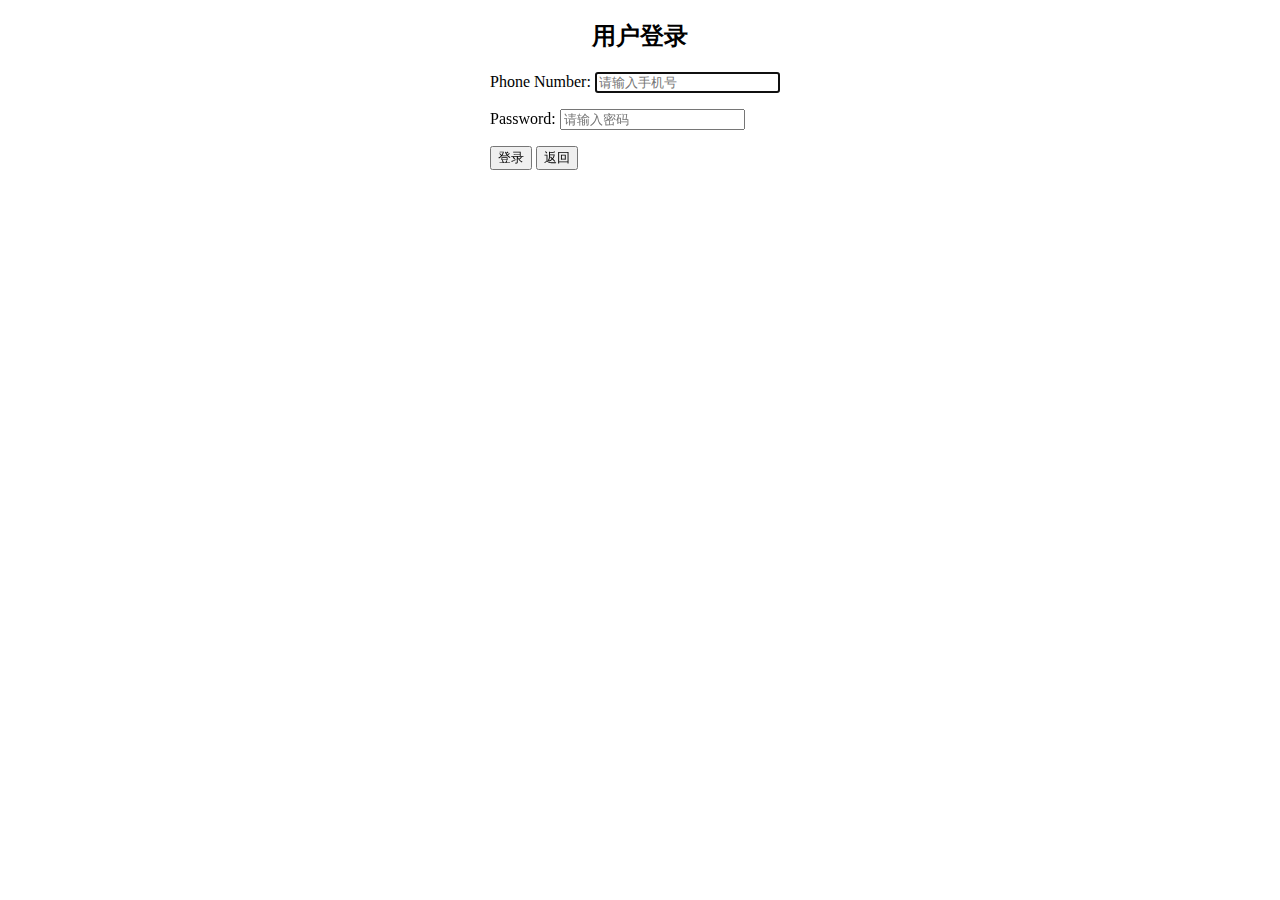
<file: login.htm>
﻿<!DOCTYPE html PUBLIC "-//W3C//DTD HTML 4.01 Transitional//EN" "http://www.w3.org/TR/html4/loose.dtd">

<html>
<head>
    <meta name="viewport" content="width=device-width, initial-scale=1.0, maximum-scale=1.0, user-scalable=0" />
    <meta http-equiv="Content-Type" content="text/html; charset=utf-8" />
    <meta http-equiv="X-UA-Compatible" content="IE=Edge,chrome=1" />
    <link rel="stylesheet" href="http://cdn.static.runoob.com/libs/bootstrap/3.3.7/css/bootstrap.min.css">
    <script src="Libs/jquery-1.11.2.min.js" type="text/javascript"></script>
    <script type="text/javascript" src="Libs/md5.js"></script>
    <script src="Scripts/luntan_.js" type="text/javascript"></script>
    <title>登录</title>
    <style type="text/css">
        body {
            background-color: transparent;
        }

        .STYLE1 {
            font-size: 24px;
        }

        .login {
            width: 300px;
            height: 400px;
            margin: auto;
        }
    </style>
    <script type="text/javascript">
        var userResInfoArray = new Array();
        function check_login() {
            var user_id = document.getElementById("user_id").value;
            var user_password = document.getElementById("user_password").value;
            //参数传输
            localStorage.setItem("userId", user_id);

            //alert(id.value);

            //var user_id=document.forms.form1.user_id.value;
            //var user_password=document.forms.form1.user_password.value;

            if (user_id == " ") {
                alert("手机号不能为空！");
                document.forms.form1.user_id.focus();
                return false;
            }

            callUpInfo(user_id);
            if (userResInfoArray.length == 0) {
                alert("该手机号未注册！");
                document.getElementById("user_id").focus();
                return false;
            }

            if (user_password == "") {
                alert("请输入密码！");
                document.forms.form1.user_password.focus();
                return false;
            }

            if (userResInfoArray[0].Passward != user_password) {
                document.getElementById("user_password").focus();
                alert("密码输入错误！");
                return false;
            }

            //password = hex_md5(user_password);
            //document.forms.form1.md5Pwd.value = password;
            location.href = "luntan.htm";
            //document.form1.submit();
            //$(location).attr('href', "luntan.htm");
        }
        function callUpInfo(user_id) {
            var urlStr = encodeURI("Handler.ashx?method=userrep&ud=" + user_id + "&" + Math.random());
            $.ajax({
                type: "get",
                contentType: "application/json",
                url: urlStr,
                async: false,
                success: showUpInfo
            });
        }
        function showUpInfo(data) {
            if (userResInfoArray != null) {
                userResInfoArray = new Array();
            }
            userResInfoArray = eval('(' + data + ')');
        }
    </script>
</head>
<body>
<div class="login">
    <form class="form1" id="form1" method="post" action="login">
        <h2 align="center" class="STYLE1">用户登录</h2>

        <p>
            <label for="inputText" class="sr-only">Phone Number: </label>
            <input type="text" name="user_id" id="user_id" class="form-control" placeholder="请输入手机号" required oninvalid="setCustomValidity('手机号不能为空')" oninput="setCustomValidity('')" autofocus>
        </p>
        <p>
            <label for="inputPassword" class="sr-only">Password: </label>
            <input type="password" name="user_password" id="user_password" class="form-control" placeholder="请输入密码" required oninvalid="setCustomValidity('密码不能为空')" oninput="setCustomValidity('')">
            <input type="hidden" name="md5Pwd" id="md5Pwd" required>
        </p>
        <!--<div class="checkbox">
      <label>
        <input type="checkbox" value="remember-me"> 记住密码
      </label>
    </div>-->
    </form>
        <p>
            <button class="btn btn-lg btn-primary btn-block" onclick="check_login()" type="submit">登录</button>
            <button class="btn btn-lg btn-primary btn-block" onclick="location.href='initial.htm'" type="submit">返回</button>
        </p>
    
    </div> 
</body>
</html>
</file>
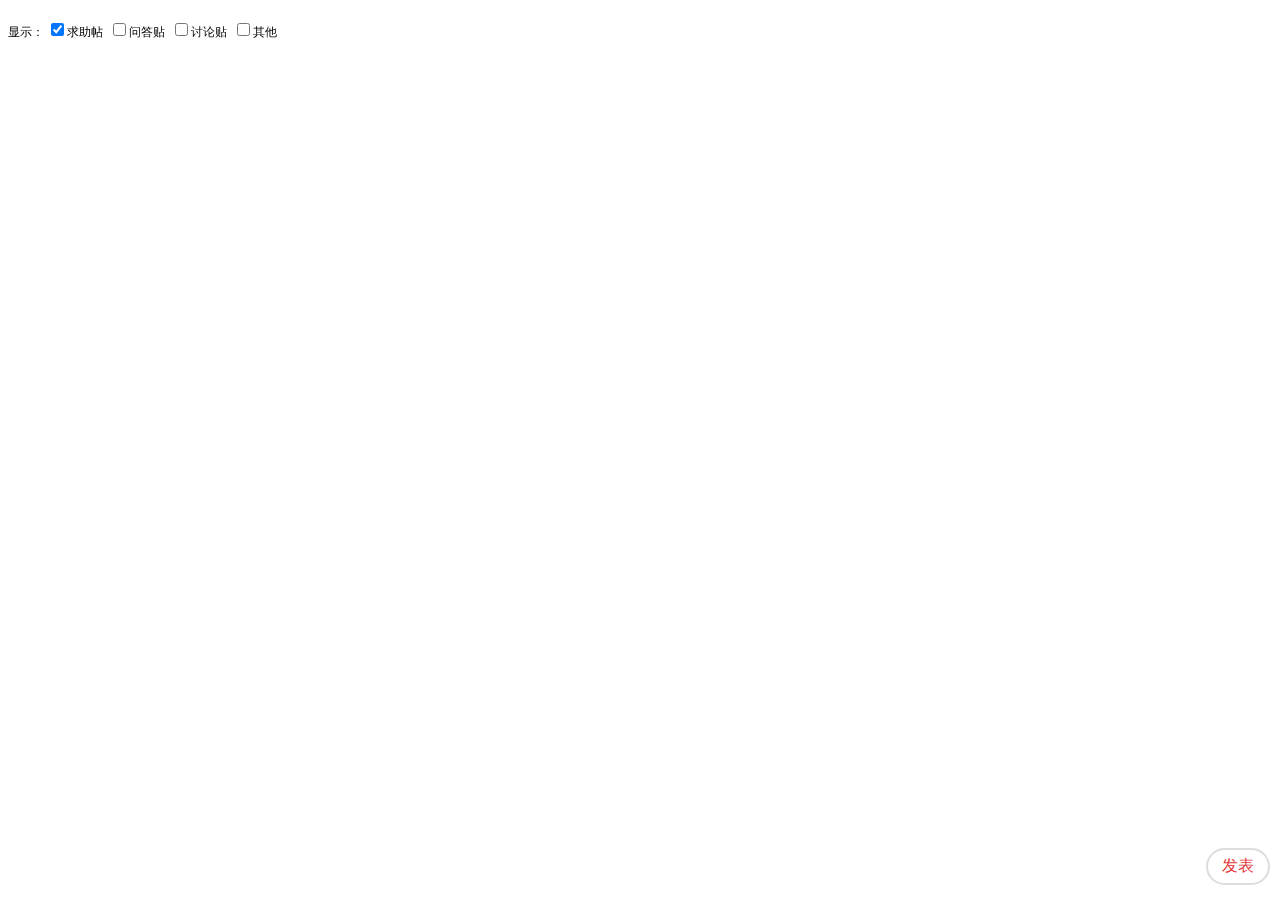
<file: luntan.htm>
﻿<!DOCTYPE html PUBLIC "-//W3C//DTD XHTML 1.0 Transitional//EN" "http://www.w3.org/TR/xhtml1/DTD/xhtml1-transitional.dtd">

<html xmlns="http://www.w3.org/1999/xhtml">
<head>
    <meta name="viewport" content="width=device-width, initial-scale=1.0, maximum-scale=1.0, user-scalable=0" />
    <meta http-equiv="Content-Type" content="text/html; charset=utf-8" />
    <meta http-equiv="X-UA-Compatible" content="IE=Edge,chrome=1" />
    <title>互助论坛</title>
    <link rel="shortcut icon" href="#" />
    <link href="Libs/jquery-ui-1.11.4/jquery-ui.min.css" rel="stylesheet" type="text/css" />
    <!-- 第三方jquery插件库 -->
    <script src="Libs/jquery-1.11.2.min.js" type="text/javascript"></script>
    <script src="Libs/jquery-ui-1.11.4/jquery-ui.min.js" type="text/javascript"></script>
    <script src="Libs/jquery.ui.datepicker-zh-CN.js" type="text/javascript"></script>
    <!--OL5脚本库及样式文件-->
    <script src="Libs/ol5/ol.js" type="text/javascript"></script>
    <link href="Libs/ol5/ol.css" rel="stylesheet" type="text/css" />
    <!--当前网页的样式文件-->
    <link href="Styles/luntanStyle.css" rel="stylesheet" type="text/css" />
    <!-- 相关脚本 -->
    <script src="Scripts/luntan_.js" type="text/javascript"></script>
</head>
<body style="overflow-x:hidden;" onload="ready()">
    <!--论坛div-->
    <div id="discuss">
        <!--右上角用户名称-->
        <div id="user_part" onclick="user_detail()">
            <p id="user_name"></p>
        </div>
        <!--左上角帖子分类小标题-->
        <div>
            <p>
                显示：
                <input type="checkbox" id="help" checked="checked" onchange="change()" />求助帖&nbsp
                <input type="checkbox" id="ask" onchange="change()" />问答贴&nbsp
                <input type="checkbox" id="disc" onchange="change()" />讨论贴&nbsp
                <input type="checkbox" id="other" onchange="change()" />其他
            </p>
        </div>
        <!--右上角用户名称点击展开-->
        <div id="user_detail" style="display:none">
            <button id="user_show" class="ftbutton" style="" onclick="user_show()">个人主页</button>
            <button id="user_quit" class="ftbutton" style="" onclick="user_quit()">退出账号</button>
            <button id="user_charge" class="ftbutton" style="" onclick="user_charge()">用户管理</button>
        </div>
    </div>

    <!--帖子展示（分三列）-->
    <div style="position:absolute;top:80px;width:98%;height:83%;overflow-y:auto;">
        <div style="overflow-y:auto;">
            <div id="discuss-content1"></div>
            <div id="discuss-content2"></div>
            <div id="discuss-content3"></div>
        </div>
    </div>

    <!--右下角发表-->
    <div id="fb" onclick="changefb()">
        <p>发表</p>
    </div>
    <!--发表界面-->
    <div id="fabiao" style="display:none">
        <div id="ftbuttontop" class="ftbutton" onclick="fanhui()">返回</div>
        <div id="fatie">
            <div id="fttitle"><p><b>-&nbsp发起帖子&nbsp-</b></p></div>
            <div class="yaosu"><label><span>发起人：</span></label><p id="ftauthor" style="display:inline"></p></div>
            <div class="yaosu"><label><span>联系方式&所处地区：</span><input id="ftcontact" class="yaosuinput" style="width:647px" type="text" placeholder="该如何联系您呢？" /></label></div>
            <div class="yaosu"><label><span>主题：</span><input id="fttheme" class="yaosuinput" type="text" style="width:743px" placeholder="输入您所要发表的帖子的主题" /></label></div>
            <div id="ftcontent" class="yaosu"><textarea id="ftcontentta" placeholder="输入您的内容吧！"></textarea></div>
            <div class="yaosu">
                <p>
                    <div style="float: left;">
                        类型选择（可多选,但至少选一个）：
                        <input type="checkbox" id="qz" onclick="pri_display()" /><label for="qz">求助帖&nbsp</label>
                        <input type="checkbox" id="wd" /><label for="wd">问答贴&nbsp</label>
                        <input type="checkbox" id="tl" /><label for="tl">讨论贴&nbsp</label>
                        <input type="checkbox" id="qt" /><label for="qt">其他&nbsp</label>
                    </div>
                    <div id="priority" style="display: none; float: left;">
                        &nbsp&nbsp&nbsp&nbsp&nbsp优先等级：
                        <select id="pri_select">
                            <option value="1">1（不急）</option>
                            <option value="2">2（不是很急）</option>
                            <option value="3">3（一般般）</option>
                            <option value="4">4（急！）</option>
                            <option value="5">5（非常非常急）</option>
                        </select>
                    </div>
                    <div id="positionn" style="display: none; float: right;">
                        <img src="Libs/images/position.png" id="pos_img" alt="Set Position" />&nbsp&nbsp
                    </div>
                    <!--求助小地图-->
                    <div id="pos_map" style="display:none;"></div>
                    <br />
                </p>
            </div>
        </div>
        <div id="ftbuttonbottom" class="ftbutton" onclick="fabiao()">发表</div>
    </div>

    <div id="zhezhao" style="display:none"></div><!--半透明黑色遮罩层-->
    <!--是否退出发表-->
    <div id="queren" style="display:none">
        <div id="qrtext"><p>您所编辑的文字无法保存哦，请再次确认是否要退出页面。</p></div>
        <div id="qrtc" class="ftbutton" onclick="qrtc()">确认退出</div>
        <div id="wzxx" class="ftbutton" onclick="wzxx()">我再想想</div>
    </div>
    <!--是否退出登录-->
    <div id="quit" style="display:none">
        <div id="quit_text"><p>是否要退出账号回到初始界面？</p></div>
        <div id="quit_yes" class="ftbutton" onclick="quityes()">确认退出</div>
        <div id="quit_no" class="ftbutton" onclick="quitno()">我再想想</div>
    </div>

    <!--回复界面-->
    <div id="reply" style="display:none">
        <p style="text-align: center; font-size: 14px;"><b>回复</b></p>
        <p id="re_user"></p>
        <label><textarea id="re_content" type="text" placeholder="回复点什么吧！"></textarea></label>
        <div id="re_reply_success" class="ftbutton" onclick="reply_success()"><a>发表</a></div>
        <div id="re_reply_fail" class="ftbutton" onclick="reply_fail()"><a>取消</a></div>
    </div>

    <!--发表失败报错-->
    <div id="uncontent" style="display:none">
        <p style="position:absolute;left:50px;top:20px;">至少留下内容吧~</p>
        <div id="zdlhb1" class="ftbutton" style="position:absolute;left:125px;bottom:40px;" onclick="zdlhb1()">好吧</div>
    </div>
    <div id="unstyle" style="display:none">
        <p style="position:absolute;left:50px;top:20px;">没有选择类型哦~</p>
        <div id="zdlhb2" class="ftbutton" style="position:absolute;left:125px;bottom:40px;" onclick="zdlhb2()">好吧</div>
    </div>
    <div id="unaddress" style="display:none">
        <p style="position:absolute;left:50px;top:20px;">没有为您的求助帖选择求助位置哦~<br />（点击右下方的红色定位图表）</p>
        <div id="zdlhb4" class="ftbutton" style="position:absolute;left:125px;bottom:40px;" onclick="zdlhb4()">好吧</div>
    </div>

    <!--帖子的详细信息-->
    <div id="detail" style="display: none;">
        <div id="detail_close" onclick="detailclose()"></div>
        <div style="font-size:16px;text-align:center;height:20px;">
            <p id="de_title" style="line-height:15px;"></p>
        </div>
        <div id="detail_hr"><hr /></div>
        <div style="width: 28%; height: 75%; left: 0; border-right: 1.5px solid #bbbbbb; padding: 5px;">
            <p id="de_author" style="font-size:18px;font-weight:bold;"></p>
            <p id="de_contact"></p>
            <p id="de_time"></p>
        </div>
        <div style="position: absolute; top: 20%; width: 65%; height: 75%; right: 0; padding: 5px; overflow-y: auto;">
            <p id="de_content"></p><hr />
            <div id="de_reply"></div>
        </div>
    </div>
</body>

</html>
</file>
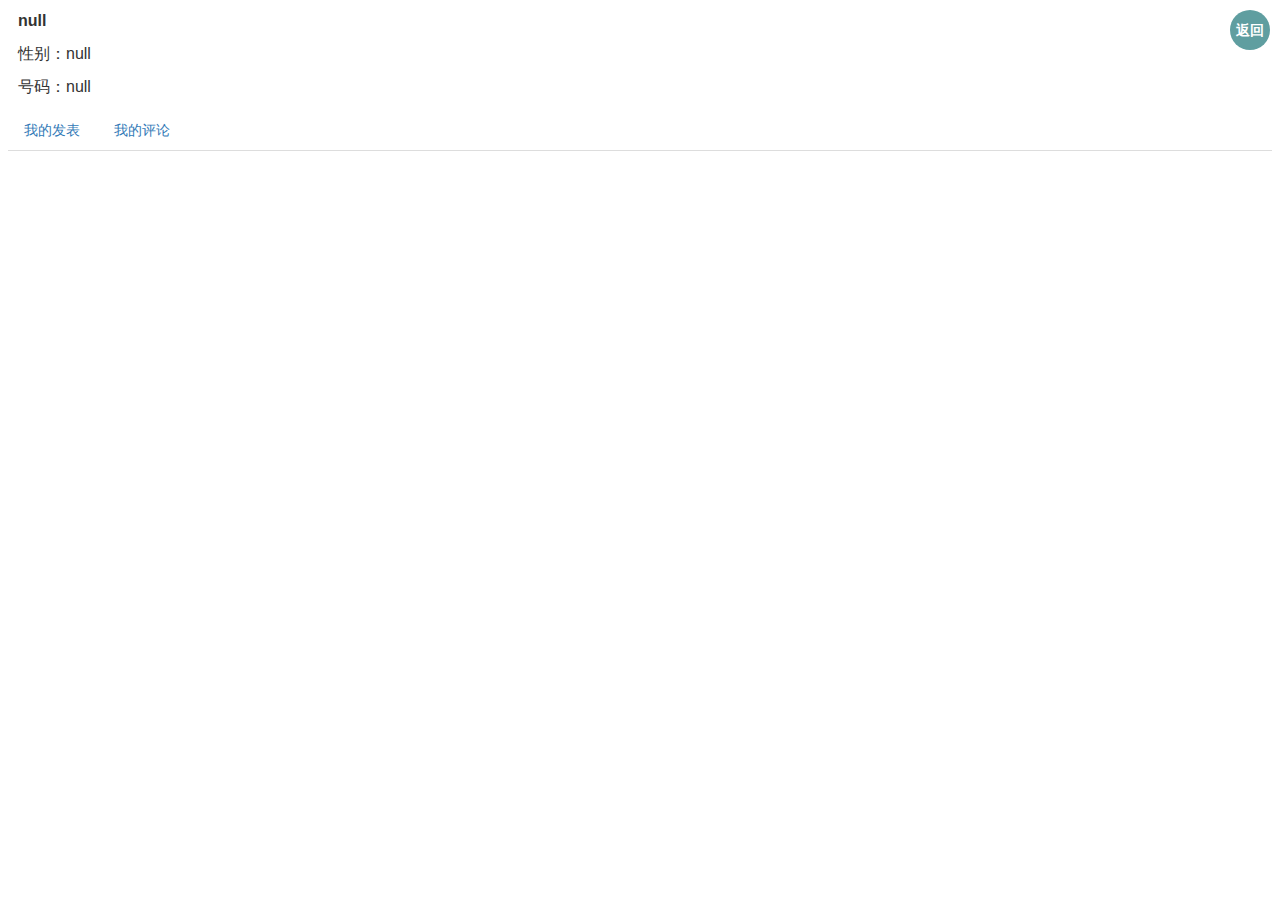
<file: user.htm>
﻿<!DOCTYPE html>
<html>
<head>
    <meta name="viewport" content="width=device-width, initial-scale=1.0, maximum-scale=1.0, user-scalable=0" />
    <meta http-equiv="Content-Type" content="text/html; charset=utf-8" />
    <meta http-equiv="X-UA-Compatible" content="IE=Edge,chrome=1" />
    <link rel="shortcut icon" href="#" />
    <link rel="stylesheet" href="Libs/bootstrap/bootstrap.min.css" type="text/css" />
    <script src="Libs/jquery-1.11.2.min.js" type="text/javascript"></script>
    <!--当前网页的样式文件-->
    <link href="Styles/luntanStyle.css" rel="stylesheet" type="text/css" />
    <!-- 相关脚本 -->
    <script src="Scripts/luntan_.js" type="text/javascript"></script>
    <title>个人主页</title>
    <style type="text/css">
        body {
        }
        #user_return {
            position: absolute;
            width: 40px;
            height: 40px;
            top: 10px;
            right: 10px;
            border-radius: 20px;
            color: white;
            font-size: 14px;
            text-align: center;
            padding-top: 10px;
            background-color: #5F9EA0;
        }
            #user_return:hover {
                background-color: #3C7B6E;
            }
        .delete {
            position: absolute;
            font-size: 16px;
            padding: 0px;
            background-color: #fcfcfc;
            border: 1.5px solid black;
            border-radius: 3px;
            width: 70%;
            height: 30%;
            left: 15%;
            top: 35%;
            z-index: 15;
        }
        #deletetext1 {
            margin-top: 40px;
            margin-left: 70px;
        }
        #deletetext2 {
            margin-top: 40px;
            margin-left: 70px;
        }

        #delete_success1 {
            width: 100px;
            left: 70px;
            bottom: 40px;
        }
        #delete_success2 {
            width: 100px;
            left: 70px;
            bottom: 40px;
        }

        #delete_failure1 {
            width: 100px;
            right: 70px;
            bottom: 40px;
        }
        #delete_failure2 {
            width: 100px;
            right: 70px;
            bottom: 40px;
        }

        .reply_list th {
            line-height: 35px;
            font-size: 16px;
            border-bottom: 1px solid grey;
            border-top: 1px solid grey;
            text-align: center;
        }
        .reply_list td {
            line-height: 35px;
            font-size: 14px;
            border-bottom: 1px solid lightgrey;
        }
    </style>
    <script type="text/javascript">
        var username, usergender, userphone;
        username = localStorage.getItem("username");
        usergender = localStorage.getItem("usergender");
        userphone = localStorage.getItem("userphone");
        function init() {
            document.getElementById("name").innerHTML = "<b>" + username + "</b>";
            document.getElementById("gender").innerHTML = "性别：" + usergender;
            document.getElementById("phone").innerHTML = "号码：" + userphone;
            listRefresh2();
            replyRefresh();
            //移除之前的高亮样式
            $(".tab-li").removeClass("active");
            $(".tab-pane").removeClass("active");
            //将当前所选表格置于高亮
            $("#li_fb").addClass("active");
            $("#content_publish").addClass("active");
        }
        function user_return() {
            location.href = "luntan.htm";
        }
        var luntanResInfoArray = new Array();
        var delete_i1, delete_i2;
        function listRefresh2() {
            allLuntanArray2();
            $("div").remove(".luntan_list");//去掉原来论坛内容
            for (var i = luntanResInfoArray.length - 1; i >= 0; i--) {
                if (luntanResInfoArray[i].Theme == "") {
                    luntanResInfoArray[i].Theme = "无";
                }
                /*if (luntanResInfoArray[i].Author == "") {
                    luntanResInfoArray[i].Author = "佚名";
                }*/
                if (luntanResInfoArray[i].Contact == "") {
                    luntanResInfoArray[i].Contact = "无";
                }
                var text = '<div class="luntan_list"><br/><p style="font-size:16px;"><b>' + luntanResInfoArray[i].Theme + '</b></p>'
                    + '<p>作者：' + luntanResInfoArray[i].Author + '</p>'
                    + '<p>联系方式：' + luntanResInfoArray[i].Contact + '</p>'
                    + '<p style="font-size:10px;">' + luntanResInfoArray[i].Content + '</p>'
                    + '<p>发表时间：' + luntanResInfoArray[i].Time + '</p><p>';
                if (luntanResInfoArray[i].Help == "是") {
                    text = text + '<span class="luntan_label" style="background-color: #3CB371;">求助帖</span>';
                }
                if (luntanResInfoArray[i].Ask == "是") {
                    text = text + '<span class="luntan_label" style="background-color: #FFD700;">问答帖</span>';
                }
                if (luntanResInfoArray[i].Discuss == "是") {
                    text = text + '<span class="luntan_label" style="background-color: #F08080;">讨论帖</span>';
                }
                if (luntanResInfoArray[i].Other == "是") {
                    text = text + '<span class="luntan_label" style="background-color: #87CEFA;">其他帖</span>';
                }
                text = text + '</p>'
                    + '<div style="text-align:left;"><p style="color:black;display:inline;">' + luntanResInfoArray[i].Click_Number + '&nbsp查看&nbsp&nbsp</p>'
                    + '<p style="color:black;display:inline;">' + luntanResInfoArray[i].Reply_Number + '&nbsp回复</p></div>'
                    + '<div style="text-align:right;"><p style="color:blue;display:inline;" onclick="reply_detail2(' + i + ')">查看&nbsp&nbsp</p>'
                    + '<p style="color:blue;display:inline;" onclick="reply_delete1(' + i + ')">删除</p></div><br/></div>';
                if (i % 3 == 0) {
                    $("#discuss-content1").append(text);
                }
                else if (i % 3 == 1) {
                    $("#discuss-content2").append(text);
                }
                else {
                    $("#discuss-content3").append(text);
                }
            }
        }
        function allLuntanArray2() {
            var urlStr = encodeURI("Handler.ashx?method=userluntan&oper=''&phone=" + userphone + "&" + Math.random());
            $.ajax({
                type: "get",
                contentType: "application/json",
                url: urlStr,
                async: false,
                success: showLuntanInfo2
            });
        }
        function showLuntanInfo2(data) {
            if (luntanResInfoArray != null) {
                luntanResInfoArray = new Array();
            }
            luntanResInfoArray = eval('(' + data + ')');
        }
        var replyResInfoArray2 = new Array();
        function replyRefresh() {
            allReplyArray2();
            $("table").remove(".reply_list");//去掉原来论坛内容
            var text = '<table class="reply_list" style="width:100%;"><tr>'
                + '<th style="width:20%;">评论主题</th>'
                + '<th style="width:50%;">评论内容</th>'
                + '<th style="width:20%;">评论时间</th>'
                + '<th style="width:5%;"></th>'
                + '<th style="width:5%;"></th></tr>';
            for (var i = replyResInfoArray2.length - 1; i >= 0; i--) {
                text = text + '<tr><td style="width:20%;">' + replyResInfoArray2[i].UpTheme + '</td>'
                    + '<td style="width:50%;">' + replyResInfoArray2[i].ReContent + '</td>'
                    + '<td style="width:20%;">' + replyResInfoArray2[i].ReTime + '</td>'
                    + '<td style="color:blue;width:5%;" onclick="reply_detail3(' + i + ')">查看</td>'
                    + '<td style="color:blue;width:5%;" onclick="reply_delete2(' + i + ')">删除</td></tr>';
            }
            text = text + '</table>';
            $("#discuss-reply").append(text);
        }
        function allReplyArray2() {
            var urlStr = encodeURI("Handler.ashx?method=userreply&oper=''&phone=" + userphone + "&name=" + username + "&" + Math.random());
            $.ajax({
                type: "get",
                contentType: "application/json",
                url: urlStr,
                async: false,
                success: showReplyInfo2
            });
        }
        function showReplyInfo2(data) {
            if (replyResInfoArray2 != null) {
                replyResInfoArray2 = new Array();
            }
            replyResInfoArray2 = eval('(' + data + ')');
        }
        function publish() {
            var content_publish = document.getElementById("content_publish").style.display;
            if (content_publish == "none") {
                document.getElementById("content_publish").style.display = "";
                document.getElementById("content_reply").style.display = "none";
                //移除之前的高亮样式
                $(".tab-li").removeClass("active");
                $(".tab-pane").removeClass("active");
                //将当前所选表格置于高亮
                $("#li_fb").addClass("active");
                $("#content_publish").addClass("active");
            }
        }
        function reply() {
            var content_reply = document.getElementById("content_reply").style.display;
            if (content_reply == "none") {
                document.getElementById("content_publish").style.display = "none";
                document.getElementById("content_reply").style.display = "";
                //移除之前的高亮样式
                $(".tab-li").removeClass("active");
                $(".tab-pane").removeClass("active");
                //将当前所选表格置于高亮
                $("#li_pl").addClass("active");
                $("#content_reply").addClass("active");
            }
        }
        function reply_detail2(i) {
            document.getElementById('detail').style.display = '';
            document.getElementById('de_title').innerHTML = "<b>" + luntanResInfoArray[i].Theme + "</b>";
            document.getElementById('de_author').innerHTML = luntanResInfoArray[i].Author;
            document.getElementById('de_contact').innerHTML = "联系方式：" + luntanResInfoArray[i].Contact;
            document.getElementById('de_time').innerHTML = "发表时间：" + luntanResInfoArray[i].Time;
            document.getElementById('de_content').innerHTML = luntanResInfoArray[i].Content;
            var uptheme = luntanResInfoArray[i].Theme;
            var upauthor = luntanResInfoArray[i].Author;
            var uptime = luntanResInfoArray[i].Time;
            replyResInfoArray = new Array();
            allReplyArray(uptheme, upauthor, uptime);
            document.getElementById('de_reply').innerHTML = "<b>回复：</b><br/><br/>";
            var text = "";
            for (var j = 0; j < replyResInfoArray.length; j++) {
                text = text + "<div><p style='display:inline;'>" + replyResInfoArray[j].ReAuthor + "：</p>"
                    + "<p style='display:inline;float:right;line-height:0px;padding-right:15px;'>" + replyResInfoArray[j].ReTime + "</p>"
                    + "<p style='padding-left:20px;'>" + replyResInfoArray[j].ReContent + "</p></div><div id='detail_reply_hr'><hr/></div>";
            }
            if (replyResInfoArray.length == 0) {
                text = text + "暂时没有人回复哦~";
            }
            $("#de_reply").append(text);
            updateLunTanclick(luntanResInfoArray[i].Click_Number + 1, luntanResInfoArray[i].Theme, luntanResInfoArray[i].Author, luntanResInfoArray[i].Time);
            listRefresh2();
        }
        var replyluntanResInfoArray = new Array();
        function reply_detail3(i) {
            allReplyLuntanArray(i);
            document.getElementById('detail').style.display = '';
            document.getElementById('de_title').innerHTML = "<b>" + replyluntanResInfoArray[0].Theme + "</b>";
            document.getElementById('de_author').innerHTML = replyluntanResInfoArray[0].Author;
            document.getElementById('de_contact').innerHTML = "联系方式：" + replyluntanResInfoArray[0].Contact;
            document.getElementById('de_time').innerHTML = "发表时间：" + replyluntanResInfoArray[0].Time;
            document.getElementById('de_content').innerHTML = replyluntanResInfoArray[0].Content;
            var uptheme = replyluntanResInfoArray[0].Theme;
            var upauthor = replyluntanResInfoArray[0].Author;
            var uptime = replyluntanResInfoArray[0].Time;
            replyResInfoArray = new Array();
            allReplyArray(uptheme, upauthor, uptime);
            document.getElementById('de_reply').innerHTML = "<b>回复：</b><br/><br/>";
            var text = "";
            for (var j = 0; j < replyResInfoArray.length; j++) {
                text = text + "<div><p style='display:inline;'>" + replyResInfoArray[j].ReAuthor + "：</p>"
                    + "<p style='display:inline;float:right;line-height:0px;padding-right:15px;'>" + replyResInfoArray[j].ReTime + "</p>"
                    + "<p style='padding-left:20px;'>" + replyResInfoArray[j].ReContent + "</p></div><div id='detail_reply_hr'><hr/></div>";
            }
            if (replyResInfoArray.length == 0) {
                text = text + "暂时没有人回复哦~";
            }
            $("#de_reply").append(text);
            //updateLunTanclick(replyluntanResInfoArray[0].Click_Number + 1, replyluntanResInfoArray[0].Theme, replyluntanResInfoArray[0].Author, replyluntanResInfoArray[0].Time);
            replyRefresh();
        }
        function allReplyLuntanArray(i) {
            var uptheme = replyResInfoArray2[i].UpTheme;
            var upauthor = replyResInfoArray2[i].UpAuthor;
            var uptime = replyResInfoArray2[i].UpTime;
            var upphone = replyResInfoArray2[i].UpPhone;
            var urlStr = encodeURI("Handler.ashx?method=replyluntan&oper=''&theme=" + uptheme + "&author=" + upauthor + "&time=" + uptime + "&phone=" + upphone + "&" + Math.random());
            $.ajax({
                type: "get",
                contentType: "application/json",
                url: urlStr,
                async: false,
                success: showReplyLuntanInfo
            });
        }
        function showReplyLuntanInfo(data) {
            if (replyluntanResInfoArray != null) {
                replyluntanResInfoArray = new Array();
            }
            replyluntanResInfoArray = eval('(' + data + ')');
        }
        function reply_delete1(i) {
            delete_i1 = i;
            document.getElementById("zhezhao").style.display = "";
            document.getElementById("delete1").style.display = "";
        }
        function delete_success1() {
            var theme = luntanResInfoArray[delete_i1].Theme;
            var author = luntanResInfoArray[delete_i1].Author;
            var time = luntanResInfoArray[delete_i1].Time;
            luntanDelete(theme, author, time);
            luntanDeleteReply(theme, author, time);
            document.getElementById("zhezhao").style.display = "none";
            document.getElementById("delete1").style.display = "none";
            listRefresh2();
        }
        function delete_failure1() {
            document.getElementById("zhezhao").style.display = "none";
            document.getElementById("delete1").style.display = "none";
        }        
        function luntanDelete(theme, author, time) {
            var urlStr = encodeURI("Handler.ashx?method=luntandelete&th=" + theme + "&a=" + author + "&ti=" + time + "&" + Math.random());
            $.ajax({
                type: "get",
                contentType: "application/json",
                url: urlStr,
                async: false,
            });
        }
        function luntanDeleteReply(theme, author, time) {
            var urlStr = encodeURI("Handler.ashx?method=luntandeletereply&th=" + theme + "&a=" + author + "&ti=" + time + "&" + Math.random());
            $.ajax({
                type: "get",
                contentType: "application/json",
                url: urlStr,
                async: false,
            });
        }

        function reply_delete2(i) {
            delete_i2 = i;
            document.getElementById("zhezhao").style.display = "";
            document.getElementById("delete2").style.display = "";
        }
        function delete_success2() {
            var recontent = replyResInfoArray2[delete_i2].ReContent;
            var rephone = replyResInfoArray2[delete_i2].RePhone;
            var retime = replyResInfoArray2[delete_i2].ReTime;
            replyDelete(recontent, rephone, retime);
            document.getElementById("zhezhao").style.display = "none";
            document.getElementById("delete2").style.display = "none";
            replyRefresh();
        }
        function delete_failure2() {
            document.getElementById("zhezhao").style.display = "none";
            document.getElementById("delete2").style.display = "none";
        }
        function replyDelete(recontent, rephone, retime) {
            var urlStr = encodeURI("Handler.ashx?method=replydelete&co=" + recontent + "&ph=" + rephone + "&ti=" + retime + "&" + Math.random());
            $.ajax({
                type: "get",
                contentType: "application/json",
                url: urlStr,
                async: false,
            });
        }
    </script>
</head>
<body onload="init()">
    <div id="user_head" style="font-size:16px;margin:10px;">
        <p id="name"></p>
        <p id="gender"></p>
        <p id="phone"></p>
    </div>
    <div id="user_return" onclick="user_return()"><p><b>返回</b></p></div>
    <div id="user_content">
        <ul class="nav nav-tabs" role="tablist">
            <li role="presentation" class="tab-li" id="li_fb" style="font-size:14px;" onclick="publish()"><a aria-controls="home" role="tab" data-toggle="tab">我的发表</a></li>
            <li role="presentation" class="tab-li" id="li_pl" style="font-size:14px;" onclick="reply()"><a aria-controls="messages" role="tab" data-toggle="tab">我的评论</a></li>
        </ul>
        <div>
            <div id="content_publish" class="tab-pane">
                <br />
                <div style="width:98%;height:83%;overflow-y:auto;">
                    <div style="overflow-y:auto;">
                        <div id="discuss-content1"></div>
                        <div id="discuss-content2"></div>
                        <div id="discuss-content3"></div>
                    </div>
                </div>
            </div>
            <div id="content_reply" style="display:none;" class="tab-pane">
                <div style="overflow-y:auto;margin:15px;">
                    <div id="discuss-reply"></div>
                </div>
            </div>
        </div>
    </div>
    <div id="detail" style="display: none;">
        <br />
        <div id="detail_close" onclick="detailclose()"></div>
        <div style="font-size:16px;text-align:center;height:20px;padding-bottom:30px;border-bottom:1px solid black;">
            <p id="de_title" style="line-height:15px;"></p>
        </div>
        <div style="width: 28%; height: 80%; left: 0; border-right: 1.5px solid #bbbbbb; padding: 5px;">
            <p id="de_author" style="font-size:18px;font-weight:bold;"></p>
            <p id="de_contact"></p>
            <p id="de_time"></p>
        </div>
        <div style="position: absolute; top: 20%; width: 68%; height: 75%; right: 0; padding: 5px; overflow-y: auto;">
            <p id="de_content"></p><hr />
            <div id="de_reply"></div>
        </div>
    </div>
    <div id="zhezhao" style="display:none"></div>
    <div id="delete1" class="delete" style="display:none">
        <div id="deletetext1"><p>是否确认删除。</p></div>
        <div id="delete_success1" class="ftbutton" onclick="delete_success1()">确认删除</div>
        <div id="delete_failure1" class="ftbutton" onclick="delete_failure1()">我点错了</div>
    </div>
    <div id="delete2" class="delete" style="display:none">
        <div id="deletetext2"><p>是否确认删除。</p></div>
        <div id="delete_success2" class="ftbutton" onclick="delete_success2()">确认删除</div>
        <div id="delete_failure2" class="ftbutton" onclick="delete_failure2()">我点错了</div>
    </div>
</body>
</html>
</file>
<file: Styles/luntanStyle.css>
﻿/*对网页进行第二次修饰*/
body {
    font-size: 12px;
}
/*对整个标签,和表格 设置宽度为990像素*/
#discuss {
    width: 870px;
    position: fixed;
    z-index: 1;
}

#tb_luntan {
    width: 868px;
}
    #tb_luntan thead tr th {
        
    }

#discuss div.mt {
    /*高度,边框,背景*/
    height: 30px;
    border: 1px solid #DDDDDD;
    border-top: 2px solid #999999;
    background: #f7f7f7;
}

#discuss-content1 {
    width: 32%;
    float: left;
}
#discuss-content2 {
    width: 32%;
    left: 33.5%;
    position: absolute;
}
#discuss-content3 {
    width: 32%;
    left: 67%;
    position: absolute;
}

.luntan_list {
    border: 1px solid grey;
    border-radius: 5px;
    padding-left: 15px;
    padding-right: 15px;
    padding-top: 0;
    padding-bottom: 0;
    margin-bottom: 15px;
    background-color: #fff;
    box-shadow: 0 0 7px rgba(0,0,0,0.25);
}

.luntan_label {
    font-weight: bold;
    color: #fff;
    padding-left: 5px;
    padding-right: 5px;
    padding-top: 3px;
    padding-bottom: 3px;
    margin-right: 5px;
    border-radius: 3px;
}

/*#tb_luntan thead th {
    font-weight: bold;
    padding: 5px 0;
    border-bottom: 1px solid #DDDDDD;
    color: #666666;
}

#tb_luntan th, td {
    text-align: center;
}

#tb_luntan th.coll, td.col1 {
    width: 620px;
    text-align: left;
}

#tb_luntan tbody td {
    color: #9c9c9c;
}

#tb_luntan tbody td {
    padding: 5px 0px;
    border-bottom: 1px dotted #DDDDDD;
}*/
#discuss a {
    text-decoration: none;
    color: #005aa0;
}

#discuss a:hover {
    text-decoration: underline;
}

/*给论坛内容加标签 加图标*/
#discuss i {
    /*左内边距 下内边距高度 背景图*/
    padding-left: 21px;
    padding-bottom: 5px;
    background: url(img/c63802c9ee7e4ddec0e53e152e665ea.png) no-repeat;
    background-size: 100%;
}

#discuss div.mt a {
    float: left;
    width: 100px;
    height: 30px;
    text-align: center;
    line-height: 30px;
}

#discuss div.mt a:hover {
    text-decoration: none;
    color: #E4393C;
}

#discuss div.mt a.current {
    border: 1px solid #DDDDDD;
    border-top: 2px solid #E4393C;
    border-bottom: 0;
    background: #ffffff;
    margin-top: -6px;
    height: 35px;
    line-height: 35px;
    color: #E4393C;
    font-size: 14px;
}

#fb {
    font-size: 16px;
    line-height: 0px;
    color: #E4393C;
    text-align: center;
    border: 2px solid #DDDDDD;
    border-radius: 20px !important;
    padding: 5px 5px;
    padding-top: 0px;
    padding-bottom: 10px;
    background-color: #ffffff;
    width: 50px;
    height: 23px;
    right: 10px;
    bottom: 15px;
    position: fixed;
}

#fb:hover{
    color: #BB143C;
    background-color: #DDDDDD;
    border: 2px solid #CCCCCC;
}

#fabiao {
    width: 99.2%;
    height: 99%;
    background-color: #ffffff;
    border: 2px solid grey;
    border-radius: 10px;
    top: 0%;
    left: 0%;
    z-index: 2;
    position: absolute;
}

.ftbutton {
    position: absolute;
    font-size: 16px;
    text-align: center;
    color: white;
    background-color: grey;
    border-radius: 3px;
    padding: 5px;
}
.ftbutton:hover {
    background-color: #333333;
}
#ftbuttontop {
    width: 40px;
    height: 20px;
    top: 2%;
    right: 2%;

}
#ftbuttonbottom {
    width: 40px;
    height: 20px;
    bottom: 2%;
    right: 2%;
}

#fatie{

}

#fttitle {
    font-size: 20px;
    text-align: center;
    margin-top: 15px;
}

.yaosu {
    width: 90%;
    padding: 5px;
    margin-left: 4%;
    font-size: 14px;
    border-bottom: 0.5px solid grey;
}
.yaosuinput{
    border: 0;
}
.yaosuinput:focus {
    border: 0;
    outline: 0px;
}
#ftcontent {
    border: 0.5px solid grey;
    border-top: 0;
    height: 300px;
    overflow-y: auto;
}
#ftcontentta{
    border: 0;
    width: 785px !important;
    height: 296px !important;
}
#ftcontentta:focus {
    border: 0;
    outline: 0;
}

#queren{
    position: absolute;
    font-size: 16px;
    padding: 0px;
    background-color: #fcfcfc;
    border: 1.5px solid black;
    border-radius: 3px;
    width: 70%;
    height: 30%;
    left: 15%;
    top: 35%;
    z-index: 15;
}
#qrtext{
    margin-top: 40px;
    margin-left: 70px;
}
#qrtc {
    width: 70px;
    left: 70px;
    bottom: 40px;
}
#wzxx {
    width: 70px;
    right: 70px;
    bottom: 40px;
}

#quit {
    position: absolute;
    font-size: 16px;
    padding: 0px;
    background-color: #fcfcfc;
    border: 1.5px solid black;
    border-radius: 3px;
    width: 70%;
    height: 30%;
    left: 15%;
    top: 35%;
    z-index: 15;
}
#quit_text {
    margin-top: 40px;
    margin-left: 70px;
}
#quit_yes {
    width: 70px;
    left: 70px;
    bottom: 40px;
}
#quit_no {
    width: 70px;
    right: 70px;
    bottom: 40px;
}

#uncontent {
    position: absolute;
    font-size: 16px;
    padding: 0px;
    background-color: #fcfcfc;
    border: 1.5px solid black;
    border-radius: 3px;
    width: 40%;
    height: 30%;
    left: 30%;
    top: 35%;
    z-index: 15;
}
#unstyle {
    position: absolute;
    font-size: 16px;
    padding: 0px;
    background-color: #fcfcfc;
    border: 1.5px solid black;
    border-radius: 3px;
    width: 40%;
    height: 30%;
    left: 30%;
    top: 35%;
    z-index: 15;
}
#unaddress {
    position: absolute;
    font-size: 16px;
    padding: 0px;
    background-color: #fcfcfc;
    border: 1.5px solid black;
    border-radius: 3px;
    width: 40%;
    height: 30%;
    left: 30%;
    top: 35%;
    z-index: 15;
}
#zhezhao {
    position: absolute;
    background-color: black;
    border-radius: 10px;
    opacity: 0.3;
    width: 100%;
    height: 100%;
    top: 0;
    left: 0;
    z-index: 10;
}

#reply {
    position: absolute;
    width: 50%;
    height: 50%;
    top: 20%;
    left: 25%;
    padding-left: 25px;
    padding-right: 25px;
    padding-top: 10px;
    padding-bottom: 10px;
    border-radius: 5px;
    z-index: 5;
    background-color: white;
    border: 1px solid grey;
    box-shadow: 0 0 4px rgba(0,0,0,0.25);
}

#detail {
    position: absolute;
    width: 50%;
    height: 50%;
    top: 25%;
    left: 25%;
    border-radius: 5px;
    background-color: white;
    border: 1.5px solid black;
    padding-left: 10px;
    padding-right: 10px;
    box-shadow: 0 0 10px rgba(0,0,0,0.25);
}
#detail_close
{
    text-decoration: none;
    position: absolute;
    top: 2px;
    right: 12px;
    cursor: pointer;
}
#detail_close:after
{
    content: "✖";
}
#detail_hr hr {
    border: double;
}
#detail_reply_hr hr{
    border: 0.5px dotted grey;
}

.LTinitial {
    background-color: #5F9EA0;
    width: 180px;
    height: 150px;
    font-size: 30px;
    color: white;
    text-align: center;
    border-radius: 10px;
    line-height: 140px;
    top: 30%;
}

#user_part{
    position: absolute;
    right: 20px;
    top: -8px;
    font-size: 16px;
}
#user_part:hover{
    font-weight: bold;
}
#user_detail{
    position: absolute;
    height: 100%;
    top: 40px;
    right: 0;
    width: 10%;
}

#re_reply_success{
    position: absolute;
    bottom: 5%;
    left:30%;
}
#re_reply_fail {
    position: absolute;
    bottom: 5%;
    right: 30%;
}
#re_content{
    width: 100%;
    height: 50%;
}

#pos_img{
    width: 18px;
}

#pos_map {
    position: absolute;
    width: 200px;
    height: 160px;
    right: 10px;
    bottom: 10px;
    border: 1px solid lightgrey;
    border-radius: 5px;
    background-color: white;
}

#user_show {
    position: absolute;
    top: 0;
    right: 0;
    font-size: 12px;
}
#user_quit {
    position: absolute;
    top: 35px;
    right: 0;
    font-size: 12px;
}
#user_charge {
    position: absolute;
    top: 70px;
    right: 0;
    font-size: 12px;
}
</file>
<file: Libs/ol5/ol.css>
.ol-box{box-sizing:border-box;border-radius:2px;border:2px solid #00f}.ol-mouse-position{top:8px;right:8px;position:absolute}.ol-scale-line{background:rgba(0,60,136,.3);border-radius:4px;bottom:8px;left:8px;padding:2px;position:absolute}.ol-scale-line-inner{border:1px solid #eee;border-top:none;color:#eee;font-size:10px;text-align:center;margin:1px;will-change:contents,width}.ol-overlay-container{will-change:left,right,top,bottom}.ol-unsupported{display:none}.ol-unselectable,.ol-viewport{-webkit-touch-callout:none;-webkit-user-select:none;-moz-user-select:none;-ms-user-select:none;user-select:none;-webkit-tap-highlight-color:transparent}.ol-selectable{-webkit-touch-callout:default;-webkit-user-select:text;-moz-user-select:text;-ms-user-select:text;user-select:text}.ol-grabbing{cursor:-webkit-grabbing;cursor:-moz-grabbing;cursor:grabbing}.ol-grab{cursor:move;cursor:-webkit-grab;cursor:-moz-grab;cursor:grab}.ol-control{position:absolute;background-color:rgba(255,255,255,.4);border-radius:4px;padding:2px}.ol-control:hover{background-color:rgba(255,255,255,.6)}.ol-zoom{top:.5em;left:.5em}.ol-rotate{top:.5em;right:.5em;transition:opacity .25s linear,visibility 0s linear}.ol-rotate.ol-hidden{opacity:0;visibility:hidden;transition:opacity .25s linear,visibility 0s linear .25s}.ol-zoom-extent{top:4.643em;left:.5em}.ol-full-screen{right:.5em;top:.5em}@media print{.ol-control{display:none}}.ol-control button{display:block;margin:1px;padding:0;color:#fff;font-size:1.14em;font-weight:700;text-decoration:none;text-align:center;height:1.375em;width:1.375em;line-height:.4em;background-color:rgba(0,60,136,.5);border:none;border-radius:2px}.ol-control button::-moz-focus-inner{border:none;padding:0}.ol-zoom-extent button{line-height:1.4em}.ol-compass{display:block;font-weight:400;font-size:1.2em;will-change:transform}.ol-touch .ol-control button{font-size:1.5em}.ol-touch .ol-zoom-extent{top:5.5em}.ol-control button:focus,.ol-control button:hover{text-decoration:none;background-color:rgba(0,60,136,.7)}.ol-zoom .ol-zoom-in{border-radius:2px 2px 0 0}.ol-zoom .ol-zoom-out{border-radius:0 0 2px 2px}.ol-attribution{text-align:right;bottom:.5em;right:.5em;max-width:calc(100% - 1.3em)}.ol-attribution ul{margin:0;padding:0 .5em;font-size:.7rem;line-height:1.375em;color:#000;text-shadow:0 0 2px #fff}.ol-attribution li{display:inline;list-style:none;line-height:inherit}.ol-attribution li:not(:last-child):after{content:" "}.ol-attribution img{max-height:2em;max-width:inherit;vertical-align:middle}.ol-attribution button,.ol-attribution ul{display:inline-block}.ol-attribution.ol-collapsed ul{display:none}.ol-attribution:not(.ol-collapsed){background:rgba(255,255,255,.8)}.ol-attribution.ol-uncollapsible{bottom:0;right:0;border-radius:4px 0 0;height:1.1em;line-height:1em}.ol-attribution.ol-uncollapsible img{margin-top:-.2em;max-height:1.6em}.ol-attribution.ol-uncollapsible button{display:none}.ol-zoomslider{top:4.5em;left:.5em;height:200px}.ol-zoomslider button{position:relative;height:10px}.ol-touch .ol-zoomslider{top:5.5em}.ol-overviewmap{left:.5em;bottom:.5em}.ol-overviewmap.ol-uncollapsible{bottom:0;left:0;border-radius:0 4px 0 0}.ol-overviewmap .ol-overviewmap-map,.ol-overviewmap button{display:inline-block}.ol-overviewmap .ol-overviewmap-map{border:1px solid #7b98bc;height:150px;margin:2px;width:150px}.ol-overviewmap:not(.ol-collapsed) button{bottom:1px;left:2px;position:absolute}.ol-overviewmap.ol-collapsed .ol-overviewmap-map,.ol-overviewmap.ol-uncollapsible button{display:none}.ol-overviewmap:not(.ol-collapsed){background:rgba(255,255,255,.8)}.ol-overviewmap-box{border:2px dotted rgba(0,60,136,.7)}.ol-overviewmap .ol-overviewmap-box:hover{cursor:move}
/*# sourceMappingURL=ol.css.map */
</file>
